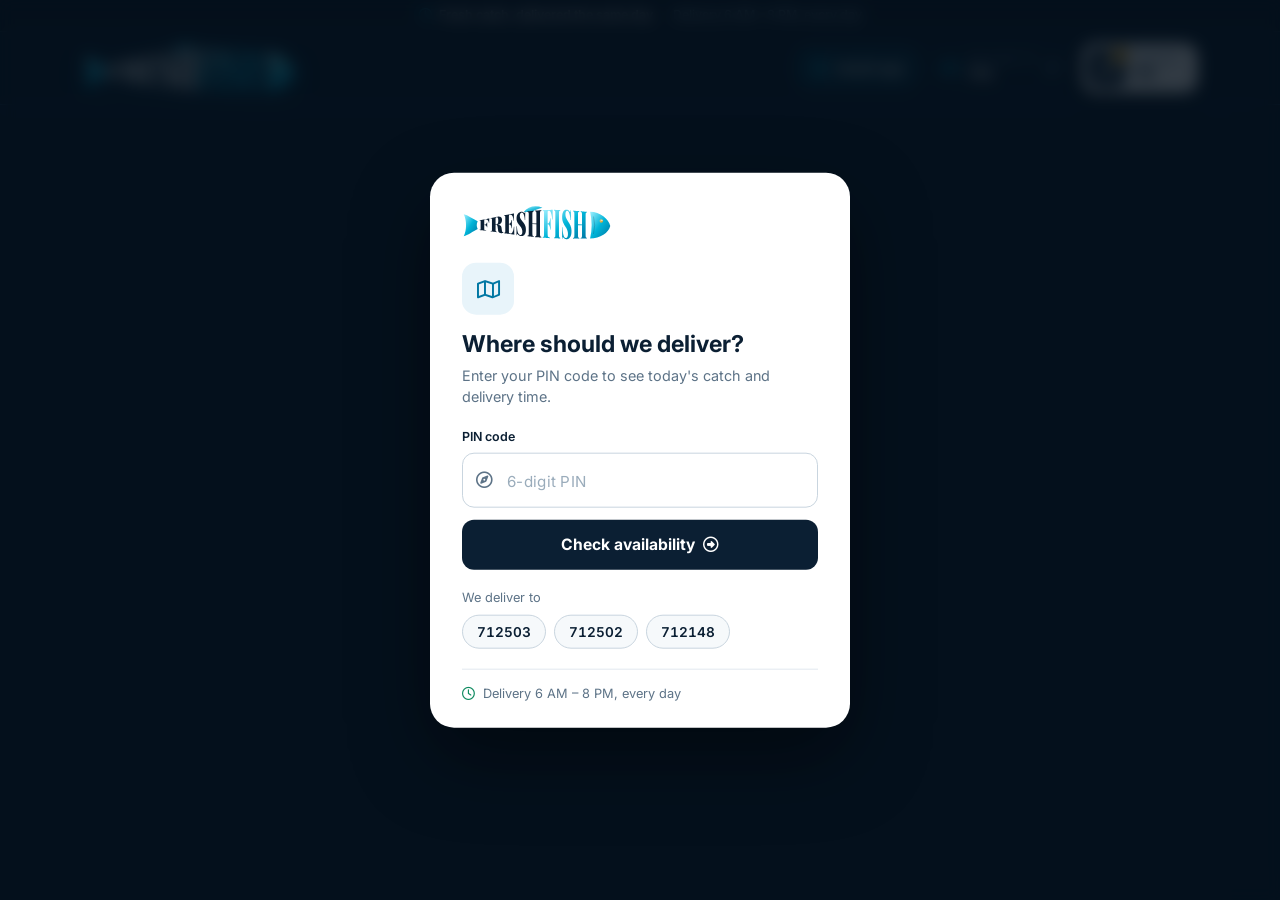
<file: index.html>
<!DOCTYPE html>
<html lang="en">
<head>
    <meta charset="UTF-8">
    <meta name="viewport" content="width=device-width, initial-scale=1.0">
    <title>Fresh Fish Market - Premium Quality Fish Delivery</title>
    <meta name="description" content="Fresh fish delivered to your door. Same-day delivery 6 AM to 8 PM; orders after 8 PM arrive the next day.">
    <meta name="theme-color" content="#07192b">
    <link rel="manifest" href="manifest.json">
    <link rel="icon" type="image/svg+xml" href="images/logo-mark.svg">
    <link rel="icon" type="image/png" sizes="48x48" href="icons/favicon-48.png">
    <link rel="apple-touch-icon" href="icons/apple-touch-icon.png">
    <meta name="mobile-web-app-capable" content="yes">
    <meta name="apple-mobile-web-app-capable" content="yes">
    <meta name="apple-mobile-web-app-status-bar-style" content="black-translucent">
    <meta name="apple-mobile-web-app-title" content="FreshFish">
    <link href="https://cdn.jsdelivr.net/npm/bootstrap@5.3.0/dist/css/bootstrap.min.css" rel="stylesheet">
    <link rel="stylesheet" href="https://cdnjs.cloudflare.com/ajax/libs/font-awesome/6.4.0/css/all.min.css">
    <link href="https://fonts.googleapis.com/css2?family=Playfair+Display:ital,wght@0,700;0,900;1,700&family=Inter:wght@300;400;500;600;700&display=swap" rel="stylesheet">
    <link rel="stylesheet" href="css/style.css?v=11">
</head>
<body>

<!-- PIN Modal -->
<div class="pin-modal" id="pinModal">
    <div class="pin-modal-content" role="dialog" aria-labelledby="pinTitle">
        <div class="pm-logo"><img src="images/logo-fish-light.svg" alt="FreshFish Market" width="150" height="36"></div>
        <div class="pin-icon-circle"><i class="far fa-map"></i></div>
        <h3 id="pinTitle">Where should we deliver?</h3>
        <p>Enter your PIN code to see today's catch and delivery time.</p>
        <label class="pm-label" for="pinCodeInput">PIN code</label>
        <div class="pm-field">
            <i class="far fa-compass"></i>
            <input type="text" class="form-control pin-input" id="pinCodeInput"
                   placeholder="6-digit PIN" maxlength="6" inputmode="numeric" autocomplete="postal-code" pattern="\d{6}">
        </div>
        <button class="btn btn-pin w-100" onclick="verifyPinCode()">
            Check availability<i class="far fa-circle-right ms-2"></i>
        </button>
        <div class="pm-areas">
            <span>We deliver to</span>
            <div class="pm-chips">
                <button type="button" onclick="pickPin('712503')">712503</button>
                <button type="button" onclick="pickPin('712502')">712502</button>
                <button type="button" onclick="pickPin('712148')">712148</button>
            </div>
        </div>
        <div class="pm-foot"><i class="far fa-clock"></i>Delivery 6 AM – 8 PM, every day</div>
    </div>
</div>

<!-- ANNOUNCEMENT BAR -->
<div class="delivery-banner" id="deliveryBanner">
    <i class="far fa-clock"></i>
    <span><strong data-delivery="announce">Order now</strong><span class="ab-sep">·</span><span class="ab-extra">Delivery 6 AM – 8 PM, every day</span></span>
</div>

<!-- Navbar -->
<nav class="navbar ffm-navbar" id="navbar">
    <div class="container hd">
        <a class="ffm-brand" href="#" onclick="showMainPage(); return false;" aria-label="Fresh Fish Market home">
            <img src="images/logo-fish-dark.svg" alt="FreshFish Market" class="logo-fish" width="216" height="52">
        </a>
        <div class="hd-actions">
            <span class="hd-install">
                <a href="#" id="installAppBtn" class="hd-app" onclick="installApp(); return false;" aria-label="Install the FreshFish app">
                    <i class="far fa-circle-down"></i><span class="hd-app-long">Install app</span><span class="hd-app-short">App</span>
                </a>
            </span>
            <a href="#" class="hd-pin" onclick="changePinCode(); return false;" title="Change delivery PIN">
                <i class="far fa-map"></i>
                <span class="hd-pin-text"><small>Deliver to</small><span id="currentPin">PIN</span></span>
                <i class="far fa-pen-to-square hd-pin-edit"></i>
            </a>
            <a href="#" class="hd-basket" onclick="openCart(); return false;" aria-label="Open basket">
                <span class="hd-basket-icon"><i class="ffi ffi-basket"></i><span class="cart-badge" id="cartCount">0</span></span>
                <span class="hd-basket-text"><small>Basket</small><strong id="basketTotal">₹0</strong></span>
            </a>
        </div>
    </div>
</nav>

<!-- CART DRAWER -->
<div class="cart-overlay" id="cartOverlay" onclick="closeCart()"></div>
<div class="cart-drawer" id="cartDrawer" aria-label="Your basket">
    <div class="cart-drawer-header">
        <h5><i class="ffi ffi-basket"></i> Your basket <span class="cart-count-badge" id="cartCountBadge">0</span></h5>
        <button class="cart-close-btn" onclick="closeCart()" aria-label="Close basket"><i class="far fa-circle-xmark"></i></button>
    </div>
    <div class="cart-drawer-body">
        <div class="cart-empty" id="cartEmpty">
            <i class="ffi ffi-basket cart-empty-icon"></i>
            <p>Your basket is empty</p>
            <small>Pick a fish and tap Add</small>
        </div>
        <div id="cartItemsList"></div>
    </div>
    <div class="cart-drawer-footer" id="cartFooter" style="display:none;">
        <div class="cart-slot"><i class="far fa-calendar-check"></i><span>Delivery <span data-delivery="slot-lower">today</span></span></div>
        <div class="cart-subtotal">
            <span>Subtotal</span>
            <strong id="cartSubtotal">₹0</strong>
        </div>
        <button class="btn-cart-checkout w-100" onclick="cartCheckout()">
            Proceed to checkout<i class="far fa-circle-right ms-2"></i>
        </button>
    </div>
</div>

<!-- ══ MAIN PAGE ══════════════════════════════════════════════ -->
<div id="mainPage" style="display:none;">

    <!-- Hero -->
    <section class="ffm-hero">
        <div class="container hero-grid">
            <div class="hero-copy">
                <div class="hero-eyebrow"><i class="far fa-gem me-2"></i>Fresh fish, home delivered</div>
                <h1 class="hero-title">Today's catch,<br><em>at your door.</em></h1>
                <p class="hero-sub">Premium quality fish from trusted suppliers, kept cold all the way to your kitchen. Order before 8 PM and it arrives the same day.</p>
                <div class="hero-ctas">
                    <a href="#shop" class="hero-cta">Shop today's catch <i class="far fa-circle-down ms-2"></i></a>
                    <span class="hero-slot"><i class="far fa-clock"></i><span>Same-day delivery, 6 AM – 8 PM</span></span>
                </div>
                <ul class="hero-points">
                    <li><i class="far fa-clock"></i><span><strong>6 AM – 8 PM</strong>Same-day delivery</span></li>
                    <li><i class="far fa-moon"></i><span><strong>After 8 PM</strong>Arrives next day</span></li>
                    <li><i class="far fa-snowflake"></i><span><strong>Ice-packed</strong>Cold from catch to door</span></li>
                    <li><i class="far fa-credit-card"></i><span><strong>Secure pay</strong>UPI and cards via Razorpay</span></li>
                </ul>
            </div>
            <div class="hero-visual" aria-hidden="true">
                <div class="hv-main"><img src="images/hilsa.webp" alt="" id="hvImg"></div>
                <div class="hv-small"><img src="images/Prawns.webp" alt=""></div>
                <div class="hv-card" id="hvSpecial">
                    <i class="far fa-star"></i>
                    <span><small>Today's special</small><strong id="hvName">Hilsa Fish</strong><em id="hvPrice">₹1,140/kg</em></span>
                </div>
            </div>
        </div>
    </section>

    <!-- Products -->
    <section class="ffm-products">
        <div class="container">
            <div class="shop-head" id="shop">
                <div>
                    <span class="section-eyebrow"><i class="ffi ffi-fish me-2"></i>Today's catch</span>
                    <h2 class="section-title">Premium Fish Collection</h2>
                    <p class="section-sub">Limited stock each day. Prices are per kg; choose your weight on the card.</p>
                </div>
                <div class="shop-slot">
                    <span class="shop-slot-icon"><i class="far fa-calendar-check"></i></span>
                    <span><small>Next delivery</small><strong data-delivery="slot">Today</strong></span>
                </div>
            </div>
            <div class="row g-4" id="productsContainer"></div>
        </div>
    </section>

    <!-- Trust Strip -->
    <section class="ffm-trust">
        <div class="container">
            <div class="trust-grid">
                <div class="trust-item">
                    <div class="trust-icon"><i class="far fa-clock"></i></div>
                    <div class="trust-text"><strong>Same-day delivery</strong><small>6 AM – 8 PM, every day</small></div>
                </div>
                <div class="trust-item">
                    <div class="trust-icon"><i class="far fa-snowflake"></i></div>
                    <div class="trust-text"><strong>Cold chain</strong><small>Maintained from catch to delivery</small></div>
                </div>
                <div class="trust-item">
                    <div class="trust-icon"><i class="far fa-gem"></i></div>
                    <div class="trust-text"><strong>Quality check</strong><small>Every batch inspected daily</small></div>
                </div>
                <div class="trust-item">
                    <div class="trust-icon"><i class="far fa-credit-card"></i></div>
                    <div class="trust-text"><strong>Secure payment</strong><small>Razorpay encrypted checkout</small></div>
                </div>
            </div>
        </div>
    </section>

    <!-- Footer -->
    <footer class="ffm-footer">
        <div class="container">
            <div class="ft-cta">
                <div>
                    <h3>Questions about today's catch?</h3>
                    <p>Message us on WhatsApp for availability, bulk orders or delivery updates.</p>
                </div>
                <a href="https://wa.me/917890152617" data-wa="enquiry" target="_blank" rel="noopener" class="ft-cta-btn">
                    <i class="fab fa-whatsapp"></i>Chat on WhatsApp
                </a>
            </div>

            <div class="footer-grid">
                <div class="footer-brand-col">
                    <div class="footer-brand">
                        <img src="images/logo-full-dark.svg" alt="FreshFish Market" class="logo-full" width="240" height="87">
                    </div>
                    <p class="footer-tagline">Premium quality fish delivered fresh to your doorstep, same day from 6 AM to 8 PM.</p>
                    <div class="footer-social">
                        <a href="https://wa.me/917890152617" data-wa="enquiry" target="_blank" rel="noopener" class="social-btn" aria-label="WhatsApp"><i class="fab fa-whatsapp"></i></a>
                        <a href="#" class="social-btn" aria-label="Facebook"><i class="fab fa-facebook-f"></i></a>
                        <a href="#" class="social-btn" aria-label="Instagram"><i class="fab fa-instagram"></i></a>
                    </div>
                </div>
                <div class="footer-col">
                    <h6 class="footer-heading">Delivery areas</h6>
                    <div class="ft-pins">
                        <span><i class="far fa-circle-check"></i>712503</span>
                        <span><i class="far fa-circle-check"></i>712502</span>
                        <span><i class="far fa-circle-check"></i>712148</span>
                    </div>
                    <p class="ft-note"><i class="far fa-star"></i>More areas coming soon</p>
                </div>
                <div class="footer-col">
                    <h6 class="footer-heading">Delivery timing</h6>
                    <ul class="footer-list">
                        <li><i class="far fa-sun"></i><span><strong>6 AM – 8 PM</strong>Same-day delivery</span></li>
                        <li><i class="far fa-moon"></i><span><strong>After 8 PM</strong>Delivered next day</span></li>
                        <li><i class="far fa-calendar-days"></i><span><strong>7 days a week</strong>Order any time</span></li>
                    </ul>
                </div>
                <div class="footer-col">
                    <h6 class="footer-heading">Contact us</h6>
                    <ul class="footer-list">
                        <li><i class="fab fa-whatsapp"></i><a href="https://wa.me/917890152617" data-wa="enquiry" target="_blank" rel="noopener">+91 78901 52617</a></li>
                        <li><i class="far fa-envelope"></i><a href="mailto:fresheverydayfish@gmail.com">fresheverydayfish@gmail.com</a></li>
                    </ul>
                    <div class="ft-pay">
                        <span>We accept</span>
                        <div><b>UPI</b><b>Cards</b><b>Netbanking</b></div>
                    </div>
                </div>
            </div>
            <div class="footer-bottom">
                <span><i class="far fa-copyright me-1"></i><span id="ftYear">2026</span> FreshFish Market. All rights reserved.</span>
                <span><i class="far fa-credit-card me-1"></i>Payments secured by Razorpay</span>
            </div>
        </div>
    </footer>
</div>

<!-- ══ PAYMENT PAGE ═══════════════════════════════════════════ -->
<div id="paymentPage" class="co-page" style="display:none;">
    <div class="container co-wrap">

        <!-- Top bar: back + progress -->
        <div class="co-topbar">
            <button type="button" class="co-back" onclick="showMainPage()">
                <i class="far fa-circle-left"></i> Continue shopping
            </button>
            <ol class="co-steps" aria-label="Checkout progress">
                <li class="is-done"><span class="co-step-dot"><i class="far fa-circle-check"></i></span>Cart</li>
                <li class="is-active" aria-current="step"><span class="co-step-dot">2</span>Details</li>
                <li><span class="co-step-dot">3</span>Payment</li>
            </ol>
        </div>

        <h1 class="co-title">Checkout</h1>

        <div class="row g-4 align-items-start">

            <!-- LEFT: details -->
            <div class="col-lg-7">
                <form id="paymentForm" novalidate>

                    <section class="co-card">
                        <header class="co-card-head">
                            <span class="co-num">1</span>
                            <div>
                                <h2>Contact details</h2>
                                <p>Your bill is sent to this WhatsApp number</p>
                            </div>
                        </header>
                        <div class="row g-3">
                            <div class="col-md-6">
                                <label class="co-label" for="customerName">Full name</label>
                                <div class="co-ifield"><i class="far fa-user"></i><input type="text" class="form-control co-input" id="customerName"
                                       placeholder="e.g. Rahul Das" autocomplete="name" required></div>
                            </div>
                            <div class="col-md-6">
                                <label class="co-label" for="customerPhone">WhatsApp number</label>
                                <div class="input-group">
                                    <span class="input-group-text co-prefix"><i class="fab fa-whatsapp me-1"></i>+91</span>
                                    <input type="tel" class="form-control co-input" id="customerPhone"
                                           placeholder="10-digit mobile number" maxlength="10"
                                           inputmode="numeric" autocomplete="tel-national" required>
                                </div>
                            </div>
                        </div>
                    </section>

                    <section class="co-card">
                        <header class="co-card-head">
                            <span class="co-num">2</span>
                            <div>
                                <h2>Delivery address</h2>
                                <p>Where should we bring your order?</p>
                            </div>
                        </header>
                        <div class="row g-3">
                            <div class="col-12">
                                <label class="co-label" for="customerAddress">House no., street and area</label>
                                <div class="co-ifield co-ifield-top"><i class="far fa-building"></i><textarea class="form-control co-input" id="customerAddress" rows="2"
                                          placeholder="e.g. 12/3, Station Road, Ward 5" autocomplete="street-address" required></textarea></div>
                            </div>
                            <div class="col-md-7">
                                <label class="co-label" for="customerLandmark">Landmark</label>
                                <div class="co-ifield"><i class="far fa-flag"></i><input type="text" class="form-control co-input" id="customerLandmark"
                                       placeholder="Near school, temple, bank..." required></div>
                            </div>
                            <div class="col-md-5">
                                <label class="co-label" for="deliveryPin">PIN code</label>
                                <div class="co-pin">
                                    <input type="text" class="form-control co-input" id="deliveryPin" readonly>
                                    <button type="button" class="co-pin-change" onclick="changePinCode()">Change</button>
                                </div>
                                <small class="co-ok"><i class="far fa-circle-check"></i> We deliver here</small>
                            </div>
                        </div>
                    </section>

                </form>

                <section class="co-card co-slot">
                    <div class="co-slot-icon"><i class="far fa-calendar-check"></i></div>
                    <div>
                        <h3>Delivery <span data-delivery="slot-lower">today</span></h3>
                        <p>We deliver 6 AM – 8 PM. Orders after 8 PM go out the next day.</p>
                    </div>
                </section>
            </div>

            <!-- RIGHT: summary -->
            <div class="col-lg-5">
                <aside class="co-card co-summary">
                    <header class="co-summary-head">
                        <h2>Order summary</h2>
                        <span class="co-count" id="coItemCount">1 item</span>
                    </header>

                    <div class="co-items" id="orderSummary"></div>

                    <dl class="co-bill">
                        <div><dt>Item total</dt><dd id="subtotalAmount">₹0.00</dd></div>
                        <div><dt>Delivery</dt><dd class="co-free">Free</dd></div>
                        <div class="co-bill-total"><dt>To pay</dt><dd id="finalAmount">₹0.00</dd></div>
                    </dl>

                    <button type="button" class="co-pay" onclick="processPayment()">
                        <i class="far fa-credit-card"></i> Pay <span id="payButtonAmount">₹0.00</span>
                    </button>

                    <div class="co-methods">
                        <span>Pay with</span>
                        <span class="co-chip">UPI</span>
                        <span class="co-chip">Cards</span>
                        <span class="co-chip">Netbanking</span>
                    </div>

                    <ul class="co-assure">
                        <li><i class="far fa-circle-check"></i>Payments secured by Razorpay</li>
                        <li><i class="fab fa-whatsapp"></i>Bill on WhatsApp right after payment</li>
                        <li><i class="far fa-comments"></i>Our team calls to confirm your order</li>
                    </ul>
                </aside>
            </div>
        </div>
    </div>

    <!-- Mobile sticky pay bar -->
    <div class="co-mobile-bar">
        <div class="co-mobile-total">
            <small>To pay</small>
            <strong id="mobilePayAmount">₹0.00</strong>
        </div>
        <button type="button" class="co-pay" onclick="processPayment()">
            <i class="far fa-credit-card"></i> Pay now
        </button>
    </div>
</div>

<!-- Overlay -->
<div class="overlay" id="overlay"></div>

<!-- Success Modal -->
<div class="ffm-modal" id="successModal" role="dialog" aria-labelledby="successTitle">
    <div class="ffm-modal-icon success-icon"><i class="far fa-circle-check"></i></div>
    <h3 id="successTitle">Order confirmed</h3>
    <p class="lead mb-3">Thank you! Your payment was successful.</p>
    <div class="modal-order-id">Order ID <strong id="orderId"></strong></div>
    <div class="modal-info-box mt-3">
        <div class="modal-info-item">
            <i class="fab fa-whatsapp"></i>
            <span>Bill sent to <strong id="confirmedPhone"></strong></span>
        </div>
        <div class="modal-info-item">
            <i class="far fa-calendar-check"></i>
            <span>Delivery <strong id="confirmedSlot">today</strong></span>
        </div>
        <div class="modal-info-item">
            <i class="far fa-comments"></i>
            <span>Our team will call to confirm shortly</span>
        </div>
    </div>
    <button class="btn btn-buy mt-4 w-100" onclick="closeModal()">Continue shopping</button>
</div>

<!-- Not Available Modal -->
<div class="ffm-modal" id="notAvailableModal" style="display:none;" role="dialog" aria-labelledby="naTitle">
    <div class="ffm-modal-icon na-icon"><i class="far fa-map"></i></div>
    <h3 id="naTitle">We're not there yet</h3>
    <p class="lead">Sorry, we don't deliver to this PIN code yet. We're expanding soon.</p>
    <div class="modal-pin-list">
        <span>Currently serving</span>
        <div class="pm-chips">
            <button type="button" onclick="retryPinCode(); pickPin('712503')">712503</button>
            <button type="button" onclick="retryPinCode(); pickPin('712502')">712502</button>
            <button type="button" onclick="retryPinCode(); pickPin('712148')">712148</button>
        </div>
    </div>
    <button class="btn btn-buy mt-3 w-100" onclick="retryPinCode()">
        <i class="far fa-pen-to-square me-2"></i>Try another PIN
    </button>
</div>

<!-- Install help -->
<div class="ffm-modal" id="installModal" style="display:none;" role="dialog" aria-labelledby="installTitle">
    <img src="images/logo-mark.svg" alt="" class="im-icon" width="64" height="64">
    <h3 id="installTitle">Install the FreshFish app</h3>
    <p class="lead">Order in two taps, right from your home screen. It's free and takes no space.</p>
    <div class="im-device"><i class="far fa-hand-pointer"></i><span id="installDevice">Your device</span></div>
    <ol class="im-steps" id="installSteps"></ol>
    <button class="btn btn-buy w-100" onclick="closeInstallHelp()">Got it</button>
</div>

<!-- Processing Indicator -->
<div id="processingIndicator" class="processing-indicator" style="display:none;">
    <div class="spinner-border text-success mb-3" role="status"></div>
    <p class="mb-1">Processing your payment…</p>
    <small class="text-muted">Please don't close this window</small>
</div>

<script src="https://cdn.jsdelivr.net/npm/bootstrap@5.3.0/dist/js/bootstrap.bundle.min.js"></script>
<script src="https://checkout.razorpay.com/v1/checkout.js"></script>
<script src="js/custom.js?v=11"></script>
<script src="js/pwa.js?v=11"></script>
</body>
</html>
</file>
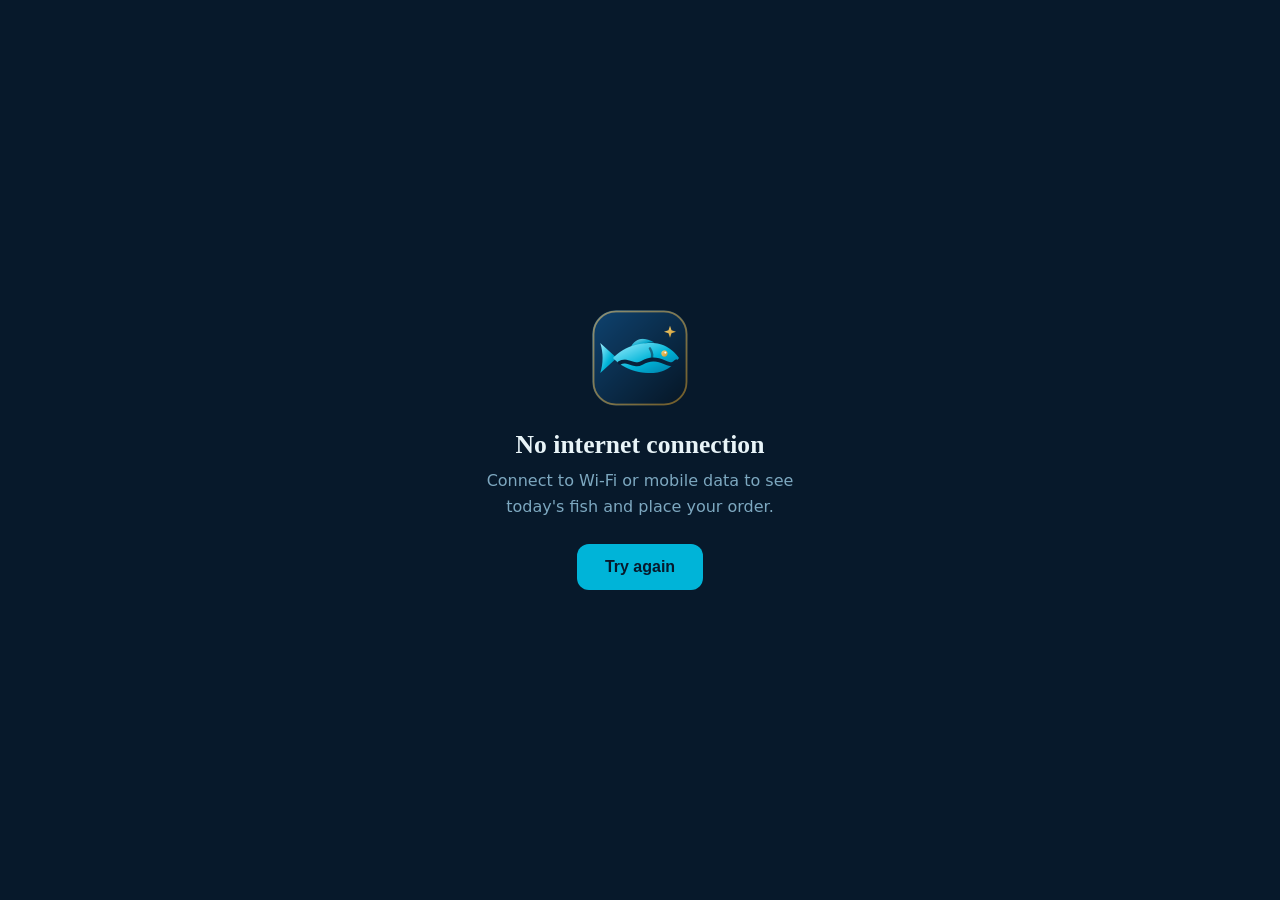
<file: offline.html>
<!DOCTYPE html>
<html lang="en">
<head>
<meta charset="UTF-8">
<meta name="viewport" content="width=device-width, initial-scale=1.0, viewport-fit=cover">
<meta name="theme-color" content="#07192b">
<title>You're offline · Fresh Fish Market</title>
<style>
  html, body { height: 100%; margin: 0; }
  body {
    background: #07192b; color: #e8f4f8;
    font-family: Inter, system-ui, -apple-system, "Segoe UI", Roboto, sans-serif;
    display: flex; align-items: center; justify-content: center;
    padding: 24px; box-sizing: border-box; text-align: center;
  }
  .box { max-width: 340px; }
  img { width: 96px; height: 96px; border-radius: 24px; }
  h1 { font-family: "Playfair Display", Georgia, serif; font-size: 1.6rem; margin: 20px 0 8px; }
  p { color: #7da8c0; line-height: 1.6; margin: 0 0 24px; }
  button {
    background: #00b4d8; color: #07192b; border: 0; border-radius: 12px;
    padding: 14px 28px; font-size: 1rem; font-weight: 600; cursor: pointer;
  }
</style>
</head>
<body>
  <div class="box">
    <img src="icons/icon-192.png" alt="">
    <h1>No internet connection</h1>
    <p>Connect to Wi-Fi or mobile data to see today's fish and place your order.</p>
    <button onclick="location.reload()">Try again</button>
  </div>
</body>
</html>
</file>
<file: css/style.css>
/* ══════════════════════════════════════════════════════════
   styles.css — Fresh Fish Market · Full Redesign 2025
   ══════════════════════════════════════════════════════════ */

@import url('https://fonts.googleapis.com/css2?family=Playfair+Display:ital,wght@0,700;0,900;1,700&family=Inter:wght@300;400;500;600;700&display=swap');

/* ── ROOT TOKENS ──────────────────────────────────────────── */
:root {
    --ocean-deep: #07192b;
    --ocean-mid: #0d2137;
    --ocean-card: #112840;
    --ocean-border: #1a3a55;
    --cyan: #00b4d8;
    --cyan-light: #90e0ef;
    --gold: #f0a500;
    --success: #06d6a0;
    --danger: #ef4444;
    --warn: #f59e0b;
    --text: #e8f4f8;
    --text-muted: #7da8c0;
    --white: #ffffff;
    --radius-sm: 10px;
    --radius-md: 16px;
    --radius-lg: 24px;
    --shadow-card: 0 8px 32px rgba(0, 0, 0, .35);
    --shadow-hover: 0 20px 48px rgba(0, 0, 0, .5);
    --transition: all .3s cubic-bezier(.4, 0, .2, 1);
}

/* ── BASE ─────────────────────────────────────────────────── */
*,
*::before,
*::after {
    box-sizing: border-box;
    margin: 0;
    padding: 0;
}

body {
    font-family: 'Inter', sans-serif;
    background: var(--ocean-deep);
    color: var(--text);
    min-height: 100vh;
    overflow-x: hidden;
}

a {
    text-decoration: none;
}

/* ── BANNER ───────────────────────────────────────────────── */
.delivery-banner {
    display: none;
    align-items: center;
    justify-content: center;
    gap: 14px;
    background: linear-gradient(90deg, #051525, #0a2540, #051525);
    border-bottom: 1px solid rgba(0, 180, 216, .2);
    color: var(--cyan-light);
    padding: 5px 20px;
    font-size: .75rem;
    font-weight: 500;
    position: fixed;
    top: 0;
    left: 0;
    right: 0;
    z-index: 10000;
    overflow: hidden;
    height: 28px;
}

.banner-icon {
    font-size: .9rem;
    flex-shrink: 0;
    opacity: .7;
}

.banner-ticker-wrap {
    overflow: hidden;
    flex: 1;
    max-width: 680px;
}

.banner-ticker {
    display: inline-block;
    white-space: nowrap;
    animation: bannerSlide 24s linear infinite;
}

@keyframes bannerSlide {
    0% {
        transform: translateX(60%);
    }

    100% {
        transform: translateX(-100%);
    }
}

/* ── NAVBAR ───────────────────────────────────────────────── */
.ffm-navbar {
    background: rgba(7, 25, 43, .95);
    backdrop-filter: blur(14px);
    -webkit-backdrop-filter: blur(14px);
    border-bottom: 1px solid var(--ocean-border);
    padding: 12px 0;
    position: sticky;
    top: 0;
    z-index: 9000;
    transition: var(--transition);
}

.ffm-navbar.with-banner {
    top: 28px;
}

.ffm-brand {
    display: flex;
    align-items: center;
    gap: 10px;
    color: var(--white) !important;
}

.brand-fish-icon {
    font-size: 1.5rem;
    color: var(--cyan);
}

.brand-text {
    font-family: 'Playfair Display', serif;
    font-size: 1.3rem;
    font-weight: 700;
    color: var(--white);
}

.brand-accent {
    color: var(--cyan);
}

.ffm-nav-link {
    color: var(--text-muted) !important;
    font-size: .875rem;
    font-weight: 500;
    padding: 8px 14px !important;
    border-radius: var(--radius-sm);
    transition: var(--transition);
}

.ffm-nav-link:hover {
    color: var(--cyan) !important;
    background: rgba(0, 180, 216, .08);
}

.cart-nav-link {
    position: relative;
}

.pin-nav-link {
    background: rgba(0, 180, 216, .1);
    color: var(--cyan) !important;
    border: 1px solid rgba(0, 180, 216, .2);
}

.pin-nav-link:hover {
    background: rgba(0, 180, 216, .18) !important;
}

.cart-badge {
    position: absolute;
    top: 0;
    right: 0;
    background: var(--gold);
    color: #000;
    border-radius: 50%;
    width: 18px;
    height: 18px;
    font-size: .6rem;
    font-weight: 800;
    display: flex;
    align-items: center;
    justify-content: center;
    transform: translate(4px, -4px);
}

/* ── PIN MODAL ────────────────────────────────────────────── */
.pin-modal {
    display: block;
    position: fixed;
    inset: 0;
    background: rgba(0, 0, 0, .88);
    backdrop-filter: blur(8px);
    z-index: 100000;
}

.pin-modal-content {
    position: absolute;
    top: 50%;
    left: 50%;
    transform: translate(-50%, -50%);
    background: var(--ocean-card);
    border: 1px solid var(--ocean-border);
    padding: 44px 40px;
    border-radius: var(--radius-lg);
    box-shadow: var(--shadow-hover);
    text-align: center;
    width: min(420px, 92vw);
}

.pin-modal-content h3 {
    color: var(--white);
    margin-bottom: 8px;
    font-size: 1.4rem;
}

.pin-modal-content p {
    color: var(--text-muted);
    font-size: .9rem;
}

.pin-icon-wrap {
    margin-bottom: 22px;
}

.pin-icon-circle {
    display: inline-flex;
    align-items: center;
    justify-content: center;
    width: 68px;
    height: 68px;
    border-radius: 50%;
    background: linear-gradient(135deg, var(--cyan), #0077b6);
    color: #fff;
    font-size: 1.6rem;
    box-shadow: 0 0 0 10px rgba(0, 180, 216, .12);
}

.pin-input {
    background: var(--ocean-mid) !important;
    border: 1.5px solid var(--ocean-border) !important;
    color: var(--white) !important;
    font-size: 1.5rem;
    font-weight: 700;
    letter-spacing: 8px;
    text-align: center;
    border-radius: var(--radius-sm) !important;
    padding: 14px !important;
}

.pin-input:focus {
    border-color: var(--cyan) !important;
    box-shadow: 0 0 0 3px rgba(0, 180, 216, .2) !important;
}

.pin-input::placeholder {
    color: var(--text-muted);
    letter-spacing: 2px;
    font-size: .95rem;
    font-weight: 400;
}

.btn-pin {
    background: linear-gradient(135deg, var(--cyan), #0077b6);
    border: none;
    color: #fff;
    font-weight: 700;
    padding: 13px;
    border-radius: var(--radius-sm);
    font-size: 1rem;
    transition: var(--transition);
    cursor: pointer;
}

.btn-pin:hover {
    opacity: .88;
    transform: translateY(-1px);
    color: #fff;
}

.service-areas {
    background: rgba(0, 180, 216, .06);
    border: 1px solid rgba(0, 180, 216, .15);
    border-radius: var(--radius-sm);
    padding: 12px 16px;
    color: var(--text-muted);
    font-size: .82rem;
}

.service-areas strong {
    color: var(--cyan);
}

/* ── HERO ─────────────────────────────────────────────────── */
.ffm-hero {
    background: linear-gradient(160deg, #07192b 0%, #0a2540 50%, #0d3660 100%);
    position: relative;
    padding: 50px 0 0;
    overflow: hidden;
}

.hero-bg-bubbles {
    position: absolute;
    inset: 0;
    pointer-events: none;
}

.hero-bg-bubbles span {
    position: absolute;
    border-radius: 50%;
    background: radial-gradient(circle, rgba(0, 180, 216, .1) 0%, transparent 70%);
    animation: floatBubble 8s ease-in-out infinite;
}

.hero-bg-bubbles span:nth-child(1) {
    width: 320px;
    height: 320px;
    top: -80px;
    left: -60px;
    animation-delay: 0s;
}

.hero-bg-bubbles span:nth-child(2) {
    width: 200px;
    height: 200px;
    top: 40px;
    right: 10%;
    animation-delay: 1.5s;
}

.hero-bg-bubbles span:nth-child(3) {
    width: 150px;
    height: 150px;
    bottom: 60px;
    left: 20%;
    animation-delay: 3s;
}

.hero-bg-bubbles span:nth-child(4) {
    width: 260px;
    height: 260px;
    bottom: -40px;
    right: -40px;
    animation-delay: 2s;
}

.hero-bg-bubbles span:nth-child(5) {
    width: 100px;
    height: 100px;
    top: 30%;
    left: 50%;
    animation-delay: 4s;
}

.hero-content {
    position: relative;
    z-index: 1;
    padding-bottom: 40px;
}

.hero-eyebrow {
    display: inline-block;
    background: rgba(0, 180, 216, .1);
    border: 1px solid rgba(0, 180, 216, .28);
    color: var(--cyan-light);
    font-size: .8rem;
    font-weight: 600;
    letter-spacing: .08em;
    text-transform: uppercase;
    padding: 7px 20px;
    border-radius: 99px;
    margin-bottom: 24px;
}

.hero-title {
    font-family: 'Playfair Display', serif;
    font-size: clamp(2rem, 4vw, 3.2rem);
    font-weight: 900;
    color: var(--white);
    line-height: 1.1;
    margin-bottom: 16px;
}

.hero-title em {
    font-style: italic;
    color: var(--cyan);
    display: block;
}

.hero-sub {
    color: var(--text-muted);
    font-size: .9rem;
    line-height: 1.6;
    max-width: 480px;
    margin: 0 auto 24px;
}

.hero-badges {
    display: flex;
    flex-wrap: wrap;
    justify-content: center;
    gap: 10px;
}

.hero-badge {
    background: rgba(255, 255, 255, .06);
    border: 1px solid rgba(255, 255, 255, .12);
    color: var(--text);
    font-size: .82rem;
    font-weight: 500;
    padding: 8px 16px;
    border-radius: 99px;
}

.hero-badge i {
    color: var(--cyan);
    margin-right: 6px;
}

.hero-wave {
    margin-top: 20px;
    line-height: 0;
}

.hero-wave svg {
    display: block;
    width: 100%;
    height: 60px;
}

/* ── PRODUCTS SECTION ─────────────────────────────────────── */
.ffm-products {
    background: #f0f4f8;
    padding: 40px 0 60px;
}

.section-eyebrow {
    display: inline-block;
    color: #0077b6;
    font-size: .78rem;
    font-weight: 700;
    letter-spacing: .1em;
    text-transform: uppercase;
    margin-bottom: 10px;
}

.section-title {
    font-family: 'Playfair Display', serif;
    font-size: clamp(1.8rem, 3.5vw, 2.6rem);
    font-weight: 900;
    color: #07192b;
    margin-bottom: 12px;
}

.section-sub {
    color: #5a7a90;
    font-size: .95rem;
}

/* ── PRODUCT CARDS ────────────────────────────────────────── */
.product-card {
    background: #fff;
    border-radius: var(--radius-md);
    overflow: hidden;
    box-shadow: 0 4px 20px rgba(7, 25, 43, .1);
    transition: var(--transition);
    position: relative;
    border: 1.5px solid #e2eaf2;
    height: 100%;
    display: flex;
    flex-direction: column;
}

.product-card:hover {
    transform: translateY(-8px);
    box-shadow: 0 20px 48px rgba(7, 25, 43, .18);
    border-color: var(--cyan);
}

.product-card:hover .product-emoji {
    transform: translateY(-6px) scale(1.1);
}

.product-image-wrap {
    height: 180px;
    background: linear-gradient(135deg, #e0f4ff 0%, #b8e4f9 100%);
    display: flex;
    align-items: center;
    justify-content: center;
    position: relative;
    overflow: hidden;
}

.product-image-wrap::after {
    content: '';
    position: absolute;
    inset: 0;
    background: radial-gradient(circle at 50% 100%, rgba(0, 180, 216, .12) 0%, transparent 70%);
}

.product-emoji {
    font-size: 4.5rem;
    transition: var(--transition);
    filter: drop-shadow(0 8px 12px rgba(0, 100, 180, .2));
    position: relative;
    z-index: 1;
}

.product-body {
    padding: 20px;
    flex: 1;
    display: flex;
    flex-direction: column;
}

.product-name {
    font-size: 1rem;
    font-weight: 700;
    color: #07192b;
    margin-bottom: 4px;
}

.product-desc {
    font-size: .8rem;
    color: #5a7a90;
    margin-bottom: 14px;
    flex: 1;
}

.price-tag {
    display: inline-flex;
    align-items: center;
    gap: 6px;
    background: linear-gradient(135deg, #07192b, #0d3660);
    color: #fff;
    font-weight: 700;
    font-size: .88rem;
    padding: 6px 14px;
    border-radius: 99px;
    margin-bottom: 14px;
}

.price-tag i {
    color: var(--gold);
}

/* Card action buttons */
.product-actions {
    display: flex;
    gap: 8px;
    margin-top: auto;
}

.btn-view-detail {
    flex: 1;
    background: transparent;
    border: 1.5px solid #0077b6;
    color: #0077b6;
    font-weight: 600;
    font-size: .82rem;
    padding: 9px 10px;
    border-radius: var(--radius-sm);
    cursor: pointer;
    transition: var(--transition);
    display: flex;
    align-items: center;
    justify-content: center;
    gap: 6px;
}

.btn-view-detail:hover {
    background: #0077b6;
    color: #fff;
}

.btn-add-cart {
    flex: 1.2;
    background: linear-gradient(135deg, #07192b, #0d3660);
    border: none;
    color: #fff;
    font-weight: 600;
    font-size: .82rem;
    padding: 9px 10px;
    border-radius: var(--radius-sm);
    cursor: pointer;
    transition: var(--transition);
    display: flex;
    align-items: center;
    justify-content: center;
    gap: 6px;
}

.btn-add-cart:hover {
    background: linear-gradient(135deg, var(--cyan), #0077b6);
    transform: scale(1.02);
}

/* Stock Badges */
.badge-fresh {
    position: absolute;
    top: 12px;
    right: 12px;
    background: var(--success);
    color: #fff;
    font-size: .7rem;
    font-weight: 700;
    padding: 4px 10px;
    border-radius: 99px;
    z-index: 2;
    box-shadow: 0 2px 8px rgba(6, 214, 160, .35);
}

.badge-out-of-stock {
    position: absolute;
    top: 12px;
    right: 12px;
    background: var(--danger);
    color: #fff;
    font-size: .7rem;
    font-weight: 700;
    padding: 4px 10px;
    border-radius: 99px;
    z-index: 2;
}

.badge-low-stock {
    position: absolute;
    top: 12px;
    right: 12px;
    background: var(--warn);
    color: #fff;
    font-size: .7rem;
    font-weight: 700;
    padding: 4px 10px;
    border-radius: 99px;
    z-index: 2;
    animation: lowStockPulse 1.5s ease-in-out infinite;
}

.card-out-of-stock {
    opacity: .6;
    filter: grayscale(50%);
    pointer-events: none;
    border-color: rgba(239, 68, 68, .3) !important;
}

.btn-out-of-stock {
    width: 100%;
    background: #e5e7eb;
    border: none;
    color: #9ca3af;
    font-weight: 600;
    font-size: .82rem;
    padding: 10px;
    border-radius: var(--radius-sm);
    cursor: not-allowed;
    display: flex;
    align-items: center;
    justify-content: center;
    gap: 6px;
}

/* ── TRUST STRIP ──────────────────────────────────────────── */
.ffm-trust {
    background: var(--ocean-deep);
    padding: 56px 0;
}

.trust-grid {
    display: grid;
    grid-template-columns: repeat(4, 1fr);
    gap: 20px;
}

.trust-item {
    display: flex;
    align-items: center;
    gap: 16px;
    padding: 20px;
    background: var(--ocean-card);
    border: 1px solid var(--ocean-border);
    border-radius: var(--radius-md);
    transition: var(--transition);
}

.trust-item:hover {
    border-color: var(--cyan);
    transform: translateY(-2px);
}

.trust-icon {
    font-size: 1.8rem;
    color: var(--cyan);
    flex-shrink: 0;
    width: 44px;
    text-align: center;
}

.trust-text {
    color: var(--text);
    font-size: .88rem;
    line-height: 1.5;
}

.trust-text strong {
    display: block;
    color: var(--white);
    margin-bottom: 2px;
}

.trust-text small {
    color: var(--text-muted);
    font-size: .78rem;
}

/* ── FOOTER ───────────────────────────────────────────────── */
.ffm-footer {
    background: #040f1a;
    border-top: 1px solid var(--ocean-border);
    padding: 56px 0 0;
}

.footer-grid {
    display: grid;
    grid-template-columns: 2fr 1fr 1fr 1fr;
    gap: 40px;
    margin-bottom: 40px;
}

.footer-brand {
    display: flex;
    align-items: center;
    gap: 10px;
    margin-bottom: 14px;
}

.footer-fish-icon {
    font-size: 1.6rem;
    color: var(--cyan);
}

.footer-brand span {
    font-family: 'Playfair Display', serif;
    font-size: 1.2rem;
    font-weight: 700;
    color: var(--white);
}

.footer-tagline {
    color: var(--text-muted);
    font-size: .875rem;
    line-height: 1.7;
    margin-bottom: 20px;
}

.footer-social {
    display: flex;
    gap: 10px;
}

.social-btn {
    display: flex;
    align-items: center;
    justify-content: center;
    width: 38px;
    height: 38px;
    border-radius: 50%;
    background: var(--ocean-card);
    border: 1px solid var(--ocean-border);
    color: var(--text-muted);
    font-size: .9rem;
    transition: var(--transition);
}

.social-btn:hover {
    background: var(--cyan);
    border-color: var(--cyan);
    color: #fff;
    transform: translateY(-2px);
}

.footer-heading {
    color: var(--white);
    font-size: .875rem;
    font-weight: 700;
    margin-bottom: 16px;
    letter-spacing: .03em;
    text-transform: uppercase;
}

.footer-list {
    list-style: none;
    padding: 0;
}

.footer-list li {
    color: var(--text-muted);
    font-size: .845rem;
    padding: 5px 0;
    transition: var(--transition);
}

.footer-list li:hover {
    color: var(--cyan-light);
}

.footer-list li i {
    width: 18px;
}

.footer-bottom {
    border-top: 1px solid var(--ocean-border);
    padding: 20px 0;
    display: flex;
    justify-content: space-between;
    align-items: center;
    flex-wrap: wrap;
    gap: 10px;
    color: var(--text-muted);
    font-size: .8rem;
}

/* ── DETAIL PAGE ──────────────────────────────────────────── */
.btn-back {
    background: rgba(255, 255, 255, .05);
    border: 1px solid var(--ocean-border);
    color: var(--text);
    border-radius: var(--radius-sm);
    padding: 9px 18px;
    font-size: .875rem;
    transition: var(--transition);
    cursor: pointer;
}

.btn-back:hover {
    background: rgba(0, 180, 216, .1);
    border-color: var(--cyan);
    color: var(--cyan);
}

.detail-card {
    background: var(--ocean-card);
    border: 1px solid var(--ocean-border);
    border-radius: var(--radius-lg);
    overflow: hidden;
    box-shadow: var(--shadow-card);
}

.detail-image-wrap {
    min-height: 340px;
    background: linear-gradient(135deg, #0a2540 0%, #0d3660 100%);
    display: flex;
    align-items: center;
    justify-content: center;
    font-size: 8rem;
}

.detail-info {
    padding: 36px 32px;
}

.detail-badges {
    display: flex;
    gap: 8px;
    flex-wrap: wrap;
}

.detail-badge-fresh {
    background: rgba(6, 214, 160, .12);
    border: 1px solid rgba(6, 214, 160, .3);
    color: var(--success);
    font-size: .75rem;
    font-weight: 700;
    padding: 4px 12px;
    border-radius: 99px;
}

.detail-badge-delivery {
    background: rgba(0, 180, 216, .1);
    border: 1px solid rgba(0, 180, 216, .25);
    color: var(--cyan);
    font-size: .75rem;
    font-weight: 700;
    padding: 4px 12px;
    border-radius: 99px;
}

.detail-name {
    font-family: 'Playfair Display', serif;
    font-size: 2rem;
    font-weight: 900;
    color: var(--white);
    margin-bottom: 8px;
    margin-top: 12px;
}

.detail-desc {
    color: var(--text-muted);
    margin-bottom: 16px;
    font-size: .95rem;
}

.detail-price-wrap {
    display: flex;
    align-items: center;
    gap: 16px;
    margin-bottom: 24px;
    flex-wrap: wrap;
}

.detail-price {
    font-size: 2rem;
    font-weight: 800;
    color: var(--gold);
}

.detail-price span {
    font-size: 1rem;
    font-weight: 400;
    color: var(--text-muted);
}

.detail-stock-info {
    font-size: .82rem;
    color: var(--success);
    background: rgba(6, 214, 160, .08);
    border: 1px solid rgba(6, 214, 160, .2);
    padding: 4px 12px;
    border-radius: 99px;
}

.detail-label {
    display: block;
    font-size: .78rem;
    font-weight: 700;
    color: var(--text-muted);
    text-transform: uppercase;
    letter-spacing: .06em;
    margin-bottom: 10px;
}

.weight-group .btn-weight {
    border: 1.5px solid var(--ocean-border);
    color: var(--text-muted);
    background: var(--ocean-mid);
    padding: 9px 22px;
    font-weight: 600;
    transition: var(--transition);
}

.btn-check:checked+.btn-weight {
    background: var(--cyan);
    border-color: var(--cyan);
    color: #000;
}

.qty-selector {
    display: flex;
    align-items: center;
    gap: 14px;
}

.qty-btn {
    width: 42px;
    height: 42px;
    border-radius: 50%;
    border: 2px solid var(--ocean-border);
    background: var(--ocean-mid);
    color: var(--cyan);
    font-size: 1rem;
    cursor: pointer;
    transition: var(--transition);
    display: flex;
    align-items: center;
    justify-content: center;
}

.qty-btn:hover {
    background: var(--cyan);
    color: #000;
    border-color: var(--cyan);
}

.qty-input {
    width: 72px;
    text-align: center;
    background: var(--ocean-mid);
    border: 1.5px solid var(--ocean-border);
    color: var(--white);
    font-weight: 700;
    font-size: 1rem;
    border-radius: var(--radius-sm);
    padding: 9px;
}

.detail-total-box {
    display: flex;
    align-items: center;
    justify-content: space-between;
    background: rgba(240, 165, 0, .06);
    border: 1px solid rgba(240, 165, 0, .2);
    border-radius: var(--radius-md);
    padding: 16px 20px;
    color: var(--text);
    font-size: 1rem;
    font-weight: 500;
}

.detail-total-box strong {
    color: var(--gold);
    font-size: 1.6rem;
    font-weight: 800;
}

.btn-buy {
    background: linear-gradient(135deg, var(--cyan), #0077b6);
    border: none;
    color: #fff;
    font-weight: 700;
    font-size: 1rem;
    padding: 14px 28px;
    border-radius: var(--radius-md);
    cursor: pointer;
    transition: var(--transition);
}

.btn-buy:hover {
    opacity: .88;
    transform: translateY(-2px);
    box-shadow: 0 8px 24px rgba(0, 180, 216, .4);
    color: #fff;
}

.detail-features {
    display: flex;
    flex-wrap: wrap;
    gap: 14px;
    color: var(--text-muted);
    font-size: .82rem;
}

/* ── TABS ─────────────────────────────────────────────────── */
.detail-tabs-wrap {
    padding: 32px;
    border-top: 1px solid var(--ocean-border);
}

.ffm-tabs {
    border-bottom: 1px solid var(--ocean-border);
}

.ffm-tabs .nav-link {
    color: var(--text-muted);
    font-weight: 500;
    border: none;
    border-bottom: 2px solid transparent;
    padding: 10px 20px;
    background: transparent;
    transition: var(--transition);
}

.ffm-tabs .nav-link:hover {
    color: var(--cyan);
}

.ffm-tabs .nav-link.active {
    color: var(--cyan);
    background: transparent;
    border-bottom: 2px solid var(--cyan);
}

.ffm-tab-content {
    padding: 24px 0;
    color: var(--text);
}

.tab-subhead {
    color: var(--cyan);
    font-size: .9rem;
    font-weight: 700;
    margin-bottom: 12px;
}

.nutrition-grid {
    display: grid;
    grid-template-columns: repeat(3, 1fr);
    gap: 14px;
}

.nutr-item {
    background: var(--ocean-mid);
    border: 1px solid var(--ocean-border);
    border-radius: var(--radius-sm);
    padding: 16px;
    display: flex;
    flex-direction: column;
    align-items: center;
    gap: 6px;
    text-align: center;
    transition: var(--transition);
}

.nutr-item:hover {
    border-color: var(--cyan);
}

.nutr-icon {
    font-size: 1.4rem;
}

.nutr-label {
    font-size: .72rem;
    color: var(--text-muted);
    text-transform: uppercase;
    letter-spacing: .05em;
}

.nutr-item strong {
    color: var(--white);
    font-size: 1rem;
}

.cooking-list {
    color: var(--text);
    padding-left: 20px;
    line-height: 2;
}

.cooking-times-grid {
    display: grid;
    grid-template-columns: repeat(2, 1fr);
    gap: 12px;
    margin-top: 12px;
}

.cook-time-item {
    background: var(--ocean-mid);
    border: 1px solid var(--ocean-border);
    border-radius: var(--radius-sm);
    padding: 12px 16px;
    display: flex;
    align-items: center;
    gap: 10px;
    color: var(--text);
    font-size: .875rem;
}

.cook-time-item span {
    flex: 1;
    color: var(--text-muted);
}

.cook-time-item strong {
    color: var(--white);
}

.cook-tip {
    background: rgba(240, 165, 0, .06);
    border: 1px solid rgba(240, 165, 0, .2);
    border-radius: var(--radius-sm);
    padding: 14px 16px;
    color: var(--warn);
    font-size: .875rem;
}

.storage-card {
    background: var(--ocean-mid);
    border: 1px solid var(--ocean-border);
    border-radius: var(--radius-md);
    padding: 18px;
    display: flex;
    align-items: flex-start;
    gap: 14px;
    transition: var(--transition);
    height: 100%;
}

.storage-card:hover {
    border-color: var(--cyan);
}

.storage-card-icon {
    font-size: 1.8rem;
    color: var(--cyan);
    flex-shrink: 0;
}

.storage-card-icon.freeze {
    color: #60a5fa;
}

.storage-card h6 {
    color: var(--white);
    margin-bottom: 6px;
    font-weight: 700;
}

.storage-card p {
    color: var(--text-muted);
    font-size: .875rem;
    margin-bottom: 4px;
}

.storage-card small {
    color: var(--text-muted);
    font-size: .78rem;
}

.storage-tips {
    display: flex;
    flex-direction: column;
    gap: 8px;
    margin-top: 8px;
}

.storage-tip {
    font-size: .875rem;
    color: var(--text);
    display: flex;
    align-items: center;
    gap: 8px;
}

/* ── CART DRAWER ──────────────────────────────────────────── */
.cart-overlay {
    display: none;
    /* hidden — no blocking overlay */
}

.cart-overlay.open {
    display: none;
}

.cart-drawer {
    position: fixed;
    top: 56px;
    /* below navbar */
    right: 0;
    bottom: 0;
    width: 320px;
    background: var(--ocean-mid);
    border-left: 1px solid var(--ocean-border);
    border-top: 1px solid var(--ocean-border);
    z-index: 8500;
    display: flex;
    flex-direction: column;
    transform: translateX(100%);
    transition: transform .3s cubic-bezier(.4, 0, .2, 1);
    box-shadow: -6px 0 24px rgba(0, 0, 0, .4);
    border-radius: var(--radius-md) 0 0 var(--radius-md);
}

.cart-drawer.open {
    transform: translateX(0);
}

.cart-drawer-header {
    display: flex;
    align-items: center;
    justify-content: space-between;
    padding: 14px 16px;
    border-bottom: 1px solid var(--ocean-border);
    flex-shrink: 0;
    background: var(--ocean-card);
}

.cart-drawer-header h5 {
    margin: 0;
    color: var(--white);
    font-size: .9rem;
    font-weight: 700;
    display: flex;
    align-items: center;
    gap: 8px;
}

.cart-drawer-header h5 i {
    color: var(--cyan);
}

.cart-count-badge {
    background: var(--gold);
    color: #000;
    border-radius: 99px;
    font-size: .7rem;
    font-weight: 800;
    padding: 2px 8px;
}

.cart-close-btn {
    background: rgba(255, 255, 255, .06);
    border: 1px solid var(--ocean-border);
    color: var(--text-muted);
    border-radius: 8px;
    width: 34px;
    height: 34px;
    cursor: pointer;
    display: flex;
    align-items: center;
    justify-content: center;
    transition: var(--transition);
}

.cart-close-btn:hover {
    background: rgba(239, 68, 68, .15);
    color: var(--danger);
    border-color: var(--danger);
}

.cart-drawer-body {
    flex: 1;
    overflow-y: auto;
    padding: 10px 12px;
    scrollbar-width: thin;
    scrollbar-color: var(--ocean-border) transparent;
}

.cart-drawer-body::-webkit-scrollbar {
    width: 4px;
}

.cart-drawer-body::-webkit-scrollbar-thumb {
    background: var(--ocean-border);
    border-radius: 4px;
}

.cart-empty {
    text-align: center;
    padding: 60px 20px;
    color: var(--text-muted);
}

.cart-empty-icon {
    font-size: 3.5rem;
    color: var(--ocean-border);
    display: block;
    margin-bottom: 16px;
}

.cart-empty p {
    font-weight: 600;
    color: var(--text);
    margin-bottom: 6px;
    font-size: 1rem;
}

.cart-empty small {
    font-size: .82rem;
}

.cart-item {
    display: flex;
    align-items: center;
    gap: 10px;
    background: var(--ocean-card);
    border: 1px solid var(--ocean-border);
    border-radius: var(--radius-sm);
    padding: 10px 12px;
    margin-bottom: 8px;
    transition: var(--transition);
}

.cart-item:hover {
    border-color: var(--cyan);
}

.cart-item-icon {
    font-size: 1.5rem;
    flex-shrink: 0;
}

.cart-item-info {
    flex: 1;
    min-width: 0;
}

.cart-item-name {
    font-weight: 700;
    color: var(--white);
    font-size: .82rem;
    overflow: hidden;
    text-overflow: ellipsis;
    white-space: nowrap;
}

.cart-item-meta {
    font-size: .72rem;
    color: var(--text-muted);
    margin-top: 2px;
}

.cart-item-price {
    font-weight: 700;
    color: var(--gold);
    font-size: .82rem;
    white-space: nowrap;
}

.cart-item-remove {
    background: transparent;
    border: 1px solid transparent;
    color: var(--text-muted);
    border-radius: 6px;
    width: 30px;
    height: 30px;
    cursor: pointer;
    font-size: .78rem;
    display: flex;
    align-items: center;
    justify-content: center;
    transition: var(--transition);
}

.cart-item-remove:hover {
    background: rgba(239, 68, 68, .12);
    color: var(--danger);
    border-color: rgba(239, 68, 68, .3);
}

.cart-drawer-footer {
    padding: 14px;
    border-top: 1px solid var(--ocean-border);
    flex-shrink: 0;
    background: var(--ocean-card);
}

.cart-subtotal {
    display: flex;
    justify-content: space-between;
    align-items: center;
    font-size: .875rem;
    color: var(--text);
    font-weight: 600;
    padding: 10px 14px;
    background: rgba(240, 165, 0, .07);
    border: 1px solid rgba(240, 165, 0, .2);
    border-radius: var(--radius-sm);
    margin-bottom: 10px;
}

.cart-subtotal span {
    display: flex;
    align-items: center;
    gap: 6px;
    color: var(--text-muted);
}

.cart-subtotal strong {
    color: var(--gold);
    font-size: 1.2rem;
    font-weight: 800;
}

.cart-footer-note {
    display: none;
}

.btn-cart-shop {
    display: none;
}

.btn-cart-checkout {
    width: 100%;
    background: linear-gradient(135deg, #06d6a0, #0077b6);
    border: none;
    color: #fff;
    font-weight: 700;
    font-size: .9rem;
    padding: 13px;
    border-radius: var(--radius-sm);
    cursor: pointer;
    transition: var(--transition);
    display: flex;
    align-items: center;
    justify-content: center;
    letter-spacing: .02em;
}

.btn-cart-checkout:hover {
    opacity: .88;
    transform: translateY(-1px);
    box-shadow: 0 6px 20px rgba(6, 214, 160, .35);
}

/* ── MODALS ───────────────────────────────────────────────── */
.overlay {
    display: none;
    position: fixed;
    inset: 0;
    background: rgba(0, 0, 0, .75);
    backdrop-filter: blur(5px);
    z-index: 9999;
}

.ffm-modal {
    display: none;
    position: fixed;
    top: 50%;
    left: 50%;
    transform: translate(-50%, -50%);
    background: var(--ocean-card);
    border: 1px solid var(--ocean-border);
    border-radius: var(--radius-lg);
    padding: 44px 40px;
    box-shadow: var(--shadow-hover);
    z-index: 10000;
    text-align: center;
    max-width: 480px;
    width: 92%;
    color: var(--text);
}

.ffm-modal h3 {
    color: var(--white);
    margin: 16px 0 8px;
    font-size: 1.5rem;
}

.ffm-modal .lead {
    color: var(--text-muted);
}

.ffm-modal-icon {
    font-size: 3.8rem;
}

.success-icon {
    color: var(--success);
    animation: successPulse .6s ease;
}

.modal-order-id {
    display: inline-block;
    background: var(--ocean-mid);
    border: 1px solid var(--ocean-border);
    border-radius: var(--radius-sm);
    padding: 8px 18px;
    font-size: .875rem;
    color: var(--text-muted);
}

.modal-order-id strong {
    color: var(--cyan);
}

.modal-info-box {
    background: rgba(6, 214, 160, .06);
    border: 1px solid rgba(6, 214, 160, .18);
    border-radius: var(--radius-sm);
    padding: 16px 20px;
    text-align: left;
    display: flex;
    flex-direction: column;
    gap: 10px;
}

.modal-info-item {
    display: flex;
    align-items: center;
    gap: 12px;
    font-size: .875rem;
    color: var(--text);
}

.modal-info-item i {
    width: 18px;
    font-size: 1rem;
    text-align: center;
}

.modal-pin-list {
    background: var(--ocean-mid);
    border: 1px solid var(--ocean-border);
    border-radius: var(--radius-sm);
    padding: 12px 16px;
    font-size: .875rem;
    color: var(--text);
    margin-top: 12px;
}

/* ── PROCESSING ───────────────────────────────────────────── */
.processing-indicator {
    position: fixed;
    top: 50%;
    left: 50%;
    transform: translate(-50%, -50%);
    background: var(--ocean-card);
    border: 1px solid var(--ocean-border);
    padding: 40px;
    border-radius: var(--radius-lg);
    box-shadow: var(--shadow-hover);
    z-index: 10001;
    text-align: center;
    color: var(--text);
}

/* ── FORM VALIDATION ──────────────────────────────────────── */
.form-control.is-invalid {
    border-color: var(--danger) !important;
}

.form-control.is-valid {
    border-color: var(--success) !important;
}

.error-shake {
    animation: shake .45s ease;
}

/* ── ANIMATIONS ───────────────────────────────────────────── */
@keyframes floatBubble {

    0%,
    100% {
        transform: translateY(0) scale(1);
    }

    50% {
        transform: translateY(-20px) scale(1.05);
    }
}

@keyframes successPulse {
    0% {
        transform: scale(0);
    }

    60% {
        transform: scale(1.15);
    }

    100% {
        transform: scale(1);
    }
}

@keyframes lowStockPulse {

    0%,
    100% {
        box-shadow: 0 0 0 0 rgba(245, 158, 11, .5);
    }

    50% {
        box-shadow: 0 0 0 6px rgba(245, 158, 11, 0);
    }
}

@keyframes shake {

    0%,
    100% {
        transform: translateX(0);
    }

    20%,
    60% {
        transform: translateX(-5px);
    }

    40%,
    80% {
        transform: translateX(5px);
    }
}

/* ── RESPONSIVE ───────────────────────────────────────────── */
@media (max-width: 992px) {
    .trust-grid {
        grid-template-columns: 1fr 1fr;
    }

    .footer-grid {
        grid-template-columns: 1fr 1fr;
        gap: 30px;
    }
}

@media (max-width: 768px) {
    .cart-drawer {
        width: 100%;
        border-radius: 0;
    }

    .hero-title {
        font-size: 2rem;
    }

    .ffm-hero {
        padding: 40px 0 0;
    }

    .trust-grid {
        grid-template-columns: 1fr 1fr;
        gap: 14px;
    }

    .detail-info {
        padding: 24px 20px;
    }

    .detail-tabs-wrap {
        padding: 20px;
    }

    .nutrition-grid {
        grid-template-columns: 1fr 1fr;
    }

    .cooking-times-grid {
        grid-template-columns: 1fr 1fr;
    }

    .ffm-modal {
        padding: 32px 24px;
    }

    .pin-modal-content {
        padding: 32px 24px;
    }

    .detail-image-wrap {
        min-height: 220px;
        font-size: 5rem;
    }

    .footer-grid {
        grid-template-columns: 1fr;
        gap: 24px;
    }

    .footer-bottom {
        flex-direction: column;
        text-align: center;
    }

    .product-actions {
        flex-direction: column;
    }
}

@media (max-width: 480px) {
    .trust-grid {
        grid-template-columns: 1fr;
    }

    .nutrition-grid {
        grid-template-columns: 1fr 1fr;
    }

    .hero-title {
        font-size: 2rem;
    }

    .detail-name {
        font-size: 1.6rem;
    }

    .cooking-times-grid {
        grid-template-columns: 1fr;
    }
}

/* ── CARD WEIGHT SELECTOR ─────────────────────────────────── */
.card-rate-label {
    display: inline-block;
    background: rgba(0, 119, 182, .1);
    border: 1px solid rgba(0, 119, 182, .2);
    color: #0077b6;
    font-size: .78rem;
    font-weight: 700;
    padding: 4px 10px;
    border-radius: 99px;
    margin-bottom: 12px;
}

.card-weight-selector {
    margin-bottom: 10px;
}

.card-weight-label {
    display: block;
    font-size: .7rem;
    font-weight: 700;
    color: #5a7a90;
    text-transform: uppercase;
    letter-spacing: .06em;
    margin-bottom: 7px;
}

.card-weight-btns {
    display: flex;
    gap: 6px;
}

.card-weight-btns input[type="radio"] {
    display: none;
}

.card-w-btn {
    flex: 1;
    text-align: center;
    padding: 6px 4px;
    border: 1.5px solid #d0dce8;
    border-radius: 8px;
    font-size: .78rem;
    font-weight: 600;
    color: #5a7a90;
    cursor: pointer;
    transition: all .2s ease;
    background: #f8fafc;
    user-select: none;
}

.card-w-btn:hover {
    border-color: #0077b6;
    color: #0077b6;
    background: #eaf4fb;
}

.card-weight-btns input[type="radio"]:checked+.card-w-btn {
    background: #0077b6;
    border-color: #0077b6;
    color: #fff;
    box-shadow: 0 2px 8px rgba(0, 119, 182, .3);
}

.card-price-row {
    display: flex;
    justify-content: space-between;
    align-items: center;
    background: rgba(240, 165, 0, .06);
    border: 1px solid rgba(240, 165, 0, .18);
    border-radius: 8px;
    padding: 8px 12px;
    margin-bottom: 12px;
}

.card-total-label {
    font-size: .75rem;
    font-weight: 600;
    color: #5a7a90;
}

.card-total-price {
    font-size: 1.1rem;
    font-weight: 800;
    color: #b8860b;
}

.btn-buy-now {
    width: 100%;
    background: linear-gradient(135deg, #06d6a0, #0077b6);
    border: none;
    color: #fff;
    font-weight: 700;
    font-size: .88rem;
    padding: 11px;
    border-radius: 10px;
    cursor: pointer;
    transition: all .25s ease;
    display: flex;
    align-items: center;
    justify-content: center;
    letter-spacing: .02em;
}

.btn-buy-now:hover {
    opacity: .9;
    transform: translateY(-2px);
    box-shadow: 0 6px 20px rgba(6, 214, 160, .4);
}

/* remove old product-actions since cards now have inline buy */
.product-actions {
    display: none;
}

/* ── CARD TWO-BUTTON ACTIONS ──────────────────────────────── */
.card-action-btns {
    display: grid;
    grid-template-columns: 1fr 1fr;
    gap: 8px;
    margin-top: 4px;
}

.btn-card-cart {
    background: transparent;
    border: 1.5px solid #0077b6;
    color: #0077b6;
    font-weight: 700;
    font-size: .78rem;
    padding: 10px 6px;
    border-radius: var(--radius-sm);
    cursor: pointer;
    transition: all .22s ease;
    display: flex;
    align-items: center;
    justify-content: center;
    gap: 5px;
}

.btn-card-cart:hover {
    background: #0077b6;
    color: #fff;
    transform: translateY(-1px);
    box-shadow: 0 4px 12px rgba(0, 119, 182, .3);
}

.btn-card-buy {
    background: linear-gradient(135deg, #06d6a0, #0077b6);
    border: none;
    color: #fff;
    font-weight: 700;
    font-size: .78rem;
    padding: 10px 6px;
    border-radius: var(--radius-sm);
    cursor: pointer;
    transition: all .22s ease;
    display: flex;
    align-items: center;
    justify-content: center;
    gap: 5px;
}

.btn-card-buy:hover {
    opacity: .88;
    transform: translateY(-1px);
    box-shadow: 0 4px 14px rgba(6, 214, 160, .4);
}

/* Price animation */
.card-total-price {
    font-size: 1.1rem;
    font-weight: 800;
    color: #b8860b;
    transition: transform .25s ease, color .25s ease;
    display: inline-block;
}

/* ── CART TOAST NOTIFICATION ──────────────────────────────── */
.cart-toast {
    position: fixed;
    bottom: 28px;
    left: 50%;
    transform: translateX(-50%) translateY(80px);
    background: var(--ocean-card);
    border: 1px solid rgba(6, 214, 160, .35);
    border-radius: var(--radius-md);
    padding: 12px 20px;
    display: flex;
    align-items: center;
    gap: 12px;
    box-shadow: 0 8px 30px rgba(0, 0, 0, .4);
    z-index: 99999;
    min-width: 260px;
    opacity: 0;
    transition: all .35s cubic-bezier(.4, 0, .2, 1);
    pointer-events: none;
}

.cart-toast.show {
    opacity: 1;
    transform: translateX(-50%) translateY(0);
}

.toast-icon {
    font-size: 1.8rem;
    flex-shrink: 0;
}

.toast-info {
    flex: 1;
}

.toast-info strong {
    display: block;
    color: var(--white);
    font-size: .88rem;
}

.toast-info small {
    color: var(--text-muted);
    font-size: .76rem;
}

.toast-check {
    color: var(--success);
    font-size: 1.3rem;
    flex-shrink: 0;
}

/* ── CARD QUANTITY SELECTOR ───────────────────────────────── */
.card-qty-row {
    margin-bottom: 10px;
}

.card-qty-selector {
    display: flex;
    align-items: center;
    gap: 0;
    background: #f0f4f8;
    border: 1.5px solid #d0dce8;
    border-radius: 8px;
    overflow: hidden;
    width: fit-content;
}

.card-qty-btn {
    background: transparent;
    border: none;
    color: #0077b6;
    font-size: .8rem;
    width: 34px;
    height: 34px;
    cursor: pointer;
    transition: all .2s ease;
    display: flex;
    align-items: center;
    justify-content: center;
}

.card-qty-btn:hover {
    background: #0077b6;
    color: #fff;
}

.card-qty-display {
    min-width: 36px;
    text-align: center;
    font-weight: 800;
    font-size: .9rem;
    color: #07192b;
    border-left: 1.5px solid #d0dce8;
    border-right: 1.5px solid #d0dce8;
    padding: 0 8px;
    line-height: 34px;
    user-select: none;
}

.ffm-modal .text-muted {
    color: #fff;
}

/* ══ APP / PWA ═════════════════════════════════════════════════════════════ */
.install-nav-link {
    color: var(--cyan) !important;
    font-weight: 600;
}

/* When opened as an installed app */
html.is-app body {
    overscroll-behavior-y: none;
    -webkit-tap-highlight-color: transparent;
    padding-bottom: env(safe-area-inset-bottom, 0px);
}


/* ══ CHECKOUT / PAYMENT PAGE (light, store-style) ═════════════════════════════════════════ */
.co-page {
    --co-bg: #eef3f7;
    --co-card: #ffffff;
    --co-ink: #0d2137;
    --co-muted: #5b7186;
    --co-line: #dfe7ee;
    --co-brand: #0077a3;
    --co-brand-hover: #00658b;
    --co-green: #0e8a5f;
    background: var(--co-bg);
    color: var(--co-ink);
    min-height: 100vh;
    font-family: 'Inter', system-ui, sans-serif;
    padding-bottom: 40px;
}

.co-wrap {
    max-width: 1100px;
    padding-top: 60px;
}

/* Top bar */
.co-topbar {
    display: flex;
    align-items: center;
    justify-content: space-between;
    gap: 16px;
    flex-wrap: wrap;
    margin-bottom: 18px;
}

.co-back {
    background: none;
    border: 0;
    padding: 6px 0;
    color: var(--co-brand);
    font-weight: 600;
    font-size: .9rem;
    display: inline-flex;
    align-items: center;
    gap: 8px;
    cursor: pointer;
}

.co-back:hover {
    color: var(--co-brand-hover);
    text-decoration: underline;
}

.co-steps {
    display: flex;
    align-items: center;
    list-style: none;
    margin: 0;
    padding: 0;
    gap: 0;
}

.co-steps li {
    display: flex;
    align-items: center;
    gap: 8px;
    font-size: .85rem;
    color: var(--co-muted);
    font-weight: 500;
}

.co-steps li+li::before {
    content: '';
    width: 36px;
    height: 2px;
    background: var(--co-line);
    margin: 0 10px;
}

.co-steps li.is-done+li::before {
    background: var(--co-green);
}

.co-step-dot {
    width: 24px;
    height: 24px;
    border-radius: 50%;
    display: grid;
    place-items: center;
    font-size: .72rem;
    font-weight: 700;
    background: #fff;
    border: 2px solid var(--co-line);
    color: var(--co-muted);
}

.co-steps .is-done .co-step-dot {
    background: var(--co-green);
    border-color: var(--co-green);
    color: #fff;
}

.co-steps .is-active {
    color: var(--co-ink);
    font-weight: 700;
}

.co-steps .is-active .co-step-dot {
    border-color: var(--co-brand);
    color: var(--co-brand);
}

.co-title {
    font-size: 1.75rem;
    font-weight: 700;
    color: var(--co-ink);
    margin: 0 0 20px;
    letter-spacing: -.01em;
}

/* Cards */
.co-card {
    background: var(--co-card);
    border: 1px solid var(--co-line);
    border-radius: 12px;
    padding: 24px;
    margin-bottom: 16px;
}

.co-card-head {
    display: flex;
    align-items: flex-start;
    gap: 14px;
    margin-bottom: 20px;
}

.co-card-head h2 {
    font-size: 1.05rem;
    font-weight: 700;
    margin: 0 0 2px;
    color: var(--co-ink);
}

.co-card-head p {
    font-size: .85rem;
    color: var(--co-muted);
    margin: 0;
}

.co-num {
    flex-shrink: 0;
    width: 28px;
    height: 28px;
    border-radius: 8px;
    display: grid;
    place-items: center;
    background: var(--co-ink);
    color: #fff;
    font-size: .8rem;
    font-weight: 700;
}

/* Fields */
.co-label {
    display: block;
    font-size: .82rem;
    font-weight: 600;
    color: var(--co-ink);
    margin-bottom: 6px;
}

.co-page .co-input {
    background: #fff;
    color: var(--co-ink);
    border: 1px solid #c9d5df;
    border-radius: 8px;
    padding: 11px 13px;
    font-size: .95rem;
    box-shadow: none;
}

.co-page .co-input::placeholder {
    color: #93a5b5;
}

.co-page .co-input:focus {
    border-color: var(--co-brand);
    box-shadow: 0 0 0 3px rgba(0, 119, 163, .15);
    outline: none;
}

.co-page .co-input.is-invalid {
    border-color: #d93025;
}

.co-page .co-input.is-invalid:focus {
    box-shadow: 0 0 0 3px rgba(217, 48, 37, .15);
}

.co-page .co-input.is-valid {
    border-color: var(--co-green);
}

.co-prefix {
    background: #f4f7fa;
    border: 1px solid #c9d5df;
    color: var(--co-ink);
    font-weight: 600;
    font-size: .9rem;
    border-radius: 8px 0 0 8px;
}

.co-page textarea.co-input {
    resize: vertical;
    min-height: 72px;
}

.co-pin {
    position: relative;
}

.co-page .co-pin .co-input[readonly] {
    background: #f4f7fa;
    font-weight: 600;
    padding-right: 76px;
}

.co-pin-change {
    position: absolute;
    right: 6px;
    top: 50%;
    transform: translateY(-50%);
    background: none;
    border: 0;
    color: var(--co-brand);
    font-weight: 600;
    font-size: .85rem;
    padding: 6px 8px;
    cursor: pointer;
}

.co-pin-change:hover {
    text-decoration: underline;
}

.co-ok {
    display: inline-flex;
    align-items: center;
    gap: 5px;
    margin-top: 6px;
    font-size: .8rem;
    color: var(--co-green);
    font-weight: 600;
}

/* Delivery slot */
.co-slot {
    display: flex;
    align-items: center;
    gap: 16px;
    background: #f0faf6;
    border-color: #cdeadf;
}

.co-slot-icon {
    flex-shrink: 0;
    width: 44px;
    height: 44px;
    border-radius: 10px;
    display: grid;
    place-items: center;
    background: var(--co-green);
    color: #fff;
    font-size: 1.05rem;
}

.co-slot h3 {
    font-size: .98rem;
    font-weight: 700;
    margin: 0 0 2px;
    color: var(--co-ink);
}

.co-slot p {
    font-size: .85rem;
    margin: 0;
    color: var(--co-muted);
}

/* Summary */
.co-summary {
    position: sticky;
    top: 96px;
}

.co-summary-head {
    display: flex;
    align-items: baseline;
    justify-content: space-between;
    margin-bottom: 12px;
}

.co-summary-head h2 {
    font-size: 1.05rem;
    font-weight: 700;
    margin: 0;
    color: var(--co-ink);
}

.co-count {
    font-size: .82rem;
    color: var(--co-muted);
}

.co-items {
    border-top: 1px solid var(--co-line);
    max-height: 280px;
    overflow-y: auto;
}

.co-item {
    display: flex;
    align-items: center;
    gap: 12px;
    padding: 14px 0;
    border-bottom: 1px solid var(--co-line);
}

.co-item-thumb {
    flex-shrink: 0;
    width: 48px;
    height: 48px;
    border-radius: 10px;
    background: #e6f4f9;
    display: grid;
    place-items: center;
    font-size: 1.6rem;
}

.co-item-info {
    flex: 1;
    min-width: 0;
}

.co-item-name {
    font-weight: 600;
    font-size: .95rem;
    color: var(--co-ink);
}

.co-item-meta {
    font-size: .8rem;
    color: var(--co-muted);
    margin-top: 2px;
}

.co-item-price {
    font-weight: 700;
    font-size: .95rem;
    color: var(--co-ink);
    white-space: nowrap;
    font-variant-numeric: tabular-nums;
}

.co-bill {
    margin: 14px 0 0;
}

.co-bill>div {
    display: flex;
    justify-content: space-between;
    padding: 5px 0;
    font-size: .9rem;
}

.co-bill dt {
    font-weight: 400;
    color: var(--co-muted);
}

.co-bill dd {
    margin: 0;
    color: var(--co-ink);
    font-variant-numeric: tabular-nums;
}

.co-bill .co-free {
    color: var(--co-green);
    font-weight: 600;
}

.co-bill .co-bill-total {
    border-top: 1px dashed #c9d5df;
    margin-top: 8px;
    padding-top: 14px;
}

.co-bill .co-bill-total dt {
    color: var(--co-ink);
    font-weight: 700;
    font-size: 1rem;
}

.co-bill .co-bill-total dd {
    font-weight: 800;
    font-size: 1.35rem;
}

.co-pay {
    width: 100%;
    margin-top: 18px;
    border: 0;
    border-radius: 10px;
    padding: 15px 20px;
    background: var(--co-brand);
    color: #fff;
    font-size: 1.02rem;
    font-weight: 700;
    display: inline-flex;
    align-items: center;
    justify-content: center;
    gap: 10px;
    cursor: pointer;
    transition: background .15s ease;
}

.co-pay:hover {
    background: var(--co-brand-hover);
}

.co-pay:active {
    transform: translateY(1px);
}

.co-pay:focus-visible,
.co-back:focus-visible,
.co-pin-change:focus-visible {
    outline: 3px solid rgba(0, 119, 163, .35);
    outline-offset: 2px;
}

.co-methods {
    display: flex;
    align-items: center;
    justify-content: center;
    flex-wrap: wrap;
    gap: 6px;
    margin-top: 14px;
    font-size: .8rem;
    color: var(--co-muted);
}

.co-chip {
    border: 1px solid var(--co-line);
    border-radius: 6px;
    padding: 3px 8px;
    font-weight: 600;
    color: var(--co-ink);
    background: #f8fafc;
}

.co-assure {
    list-style: none;
    margin: 18px 0 0;
    padding: 16px 0 0;
    border-top: 1px solid var(--co-line);
    display: grid;
    gap: 10px;
}

.co-assure li {
    display: flex;
    align-items: center;
    gap: 10px;
    font-size: .84rem;
    color: var(--co-muted);
}

.co-assure i {
    width: 18px;
    text-align: center;
    color: var(--co-green);
}

/* Mobile sticky pay bar */
.co-mobile-bar {
    display: none;
}

@media (max-width: 991.98px) {
    .co-summary {
        position: static;
    }
}

@media (max-width: 767.98px) {
    .co-wrap {
        padding-top: 48px;
    }

    .co-topbar {
        flex-direction: column;
        align-items: flex-start;
        gap: 10px;
    }

    .co-steps li+li::before {
        width: 20px;
        margin: 0 6px;
    }

    .co-title {
        font-size: 1.4rem;
        margin-bottom: 14px;
    }

    .co-card {
        padding: 18px 16px;
        border-radius: 10px;
    }

    .co-page {
        padding-bottom: 96px;
    }

    .co-summary>.co-pay {
        display: none;
    }

    .co-mobile-bar {
        display: flex;
        align-items: center;
        gap: 14px;
        position: fixed;
        left: 0;
        right: 0;
        bottom: 0;
        z-index: 1040;
        background: #fff;
        border-top: 1px solid var(--co-line);
        padding: 12px 16px calc(12px + env(safe-area-inset-bottom, 0px));
        box-shadow: 0 -6px 20px rgba(13, 33, 55, .08);
    }

    .co-mobile-total {
        display: flex;
        flex-direction: column;
        line-height: 1.2;
    }

    .co-mobile-total small {
        font-size: .75rem;
        color: var(--co-muted);
    }

    .co-mobile-total strong {
        font-size: 1.15rem;
        color: var(--co-ink);
        font-variant-numeric: tabular-nums;
    }

    .co-mobile-bar .co-pay {
        margin-top: 0;
        flex: 1;
        padding: 13px 16px;
    }
}

@media (prefers-reduced-motion: reduce) {
    .co-pay {
        transition: none;
    }
}

/* ══ PRODUCT PHOTOS ════════════════════════════════════════════════════════ */
.product-image-wrap .product-img {
    position: absolute; inset: 0; width: 100%; height: 100%;
    object-fit: cover; z-index: 1; transition: transform .4s ease;
}
.product-card:hover .product-img { transform: scale(1.06); }
.product-image-wrap .product-img-emoji { font-size: 4.5rem; position: relative; z-index: 1; }

.cart-item-icon { width: 44px; height: 44px; border-radius: 8px; overflow: hidden; display: grid; place-items: center; background: var(--ocean-card); }
.cart-thumb-img { width: 100%; height: 100%; object-fit: cover; display: block; }

.co-item-thumb { overflow: hidden; }
.co-thumb-img { width: 100%; height: 100%; object-fit: cover; display: block; }


/* ══ PREMIUM REFRESH ═══════════════════════════════════════════════════════
   Overrides for hero, shop header, product cards and trust strip.
   Keep this block last in the file.                                          */
:root {
    --pm-ink:    #0b1f33;
    --pm-muted:  #5d7387;
    --pm-line:   #e1e8ef;
    --pm-paper:  #f4f7fa;
    --pm-brand:  #0077a3;
    --pm-brand-2:#005f84;
    --pm-gold:   #c9962b;
}

/* Hero */
.ffm-hero { padding: 64px 0 0; }
.hero-content { padding-bottom: 56px; }
.hero-eyebrow {
    background: transparent; border: 0; border-radius: 0; padding: 0;
    color: var(--cyan-light); letter-spacing: .18em; font-size: .72rem; margin-bottom: 18px;
}
.hero-eyebrow::before, .hero-eyebrow::after {
    content: ''; display: inline-block; width: 28px; height: 1px; background: rgba(144,224,239,.45);
    vertical-align: middle; margin: 0 12px;
}
.hero-title { font-size: clamp(2.3rem, 5vw, 3.8rem); letter-spacing: -.01em; }
.hero-sub { font-size: 1rem; color: #9cbcd0; max-width: 520px; margin-bottom: 28px; }
.hero-cta {
    display: inline-flex; align-items: center; gap: 4px;
    background: #fff; color: var(--pm-ink); font-weight: 700; font-size: .95rem;
    padding: 13px 26px; border-radius: 999px; transition: transform .2s ease, box-shadow .2s ease;
    box-shadow: 0 10px 30px rgba(0,0,0,.25);
}
.hero-cta:hover { color: var(--pm-ink); transform: translateY(-2px); box-shadow: 0 14px 34px rgba(0,0,0,.32); }
.hero-points {
    list-style: none; padding: 0; margin: 40px auto 0; max-width: 920px;
    display: grid; grid-template-columns: repeat(4, 1fr);
    border-top: 1px solid rgba(144,224,239,.14);
}
.hero-points li {
    display: flex; align-items: center; gap: 12px; text-align: left; padding: 20px 18px;
    color: #9cbcd0; font-size: .8rem;
}
.hero-points li + li { border-left: 1px solid rgba(144,224,239,.14); }
.hero-points i {
    flex-shrink: 0; width: 38px; height: 38px; border-radius: 10px; display: grid; place-items: center;
    background: rgba(0,180,216,.12); color: var(--cyan); font-size: .95rem;
}
.hero-points strong { display: block; color: #fff; font-size: .88rem; font-weight: 600; margin-bottom: 1px; }

/* Shop header */
.ffm-products { background: var(--pm-paper); padding: 48px 0 72px; scroll-margin-top: 80px; }
.shop-head { display: flex; align-items: flex-end; justify-content: space-between; gap: 24px; margin-bottom: 32px; flex-wrap: wrap; scroll-margin-top: 90px; }
.shop-head .section-eyebrow { color: var(--pm-brand); letter-spacing: .14em; }
.shop-head .section-title { margin-bottom: 6px; }
.shop-head .section-sub { margin: 0; color: var(--pm-muted); }
.shop-slot {
    display: flex; align-items: center; gap: 12px; background: #fff; border: 1px solid var(--pm-line);
    border-radius: 14px; padding: 12px 18px 12px 12px;
}
.shop-slot-icon { width: 40px; height: 40px; border-radius: 10px; display: grid; place-items: center; background: #e7f6ef; color: #0e8a5f; }
.shop-slot small  { display: block; font-size: .72rem; color: var(--pm-muted); text-transform: uppercase; letter-spacing: .08em; }
.shop-slot strong { display: block; font-size: .92rem; color: var(--pm-ink); }

/* Product card */
.pc {
    height: 100%; display: flex; flex-direction: column; background: #fff;
    border: 1px solid var(--pm-line); border-radius: 18px; overflow: hidden;
    transition: box-shadow .25s ease, border-color .25s ease, transform .25s ease;
}
.pc:hover { border-color: #cfdbe5; box-shadow: 0 18px 40px rgba(11,31,51,.10); transform: translateY(-3px); }
.pc-media { position: relative; aspect-ratio: 4 / 3; background: linear-gradient(135deg,#e6f3fa,#cfe8f4); overflow: hidden; display: grid; place-items: center; }
.pc-media .product-img { position: absolute; inset: 0; width: 100%; height: 100%; object-fit: cover; transition: transform .5s ease; }
.pc:hover .pc-media .product-img { transform: scale(1.05); }
.pc-media .product-img-emoji { font-size: 4.5rem; }
.pc-badge {
    position: absolute; top: 12px; left: 12px; display: inline-flex; align-items: center; gap: 6px;
    background: rgba(11,31,51,.78); color: #fff; backdrop-filter: blur(6px); -webkit-backdrop-filter: blur(6px);
    font-size: .7rem; font-weight: 600; padding: 5px 10px; border-radius: 999px; letter-spacing: .02em;
}
.pc-badge i { color: #5ee3b4; }
.pc-badge-low { background: rgba(180,83,9,.9); }
.pc-badge-low i { color: #fde68a; }
.pc-badge-out { background: rgba(153,27,27,.9); }
.pc-badge-out i { color: #fecaca; }
.pc-price {
    position: absolute; left: 12px; bottom: 12px; background: #fff; color: var(--pm-muted);
    font-size: .78rem; padding: 6px 12px; border-radius: 10px; box-shadow: 0 6px 18px rgba(11,31,51,.18);
}
.pc-price strong { color: var(--pm-ink); font-size: 1rem; font-weight: 800; margin-right: 2px; font-variant-numeric: tabular-nums; }

.pc-body { padding: 18px 18px 20px; display: flex; flex-direction: column; flex: 1; }
.pc-name { font-family: 'Playfair Display', serif; font-size: 1.22rem; font-weight: 700; color: var(--pm-ink); margin: 0 0 4px; }
.pc-desc { font-size: .82rem; color: var(--pm-muted); margin: 0 0 16px; min-height: 2.4em; }
.pc-field-label { font-size: .68rem; font-weight: 700; color: var(--pm-muted); text-transform: uppercase; letter-spacing: .1em; margin-bottom: 6px; }

.pc-weights { display: grid; grid-template-columns: repeat(3,1fr); background: var(--pm-paper); border: 1px solid var(--pm-line); border-radius: 12px; padding: 3px; margin-bottom: 14px; }
.pc-weights input { position: absolute; opacity: 0; pointer-events: none; }
.pc-weights label {
    text-align: center; font-size: .8rem; font-weight: 600; color: var(--pm-muted);
    padding: 8px 4px; border-radius: 9px; cursor: pointer; transition: background .15s ease, color .15s ease;
}
.pc-weights label:hover { color: var(--pm-ink); }
.pc-weights input:checked + label { background: #fff; color: var(--pm-ink); box-shadow: 0 1px 4px rgba(11,31,51,.14); }
.pc-weights input:focus-visible + label { outline: 2px solid var(--pm-brand); outline-offset: 1px; }

.pc-qty-row { display: flex; align-items: center; justify-content: space-between; gap: 10px; margin-bottom: 16px; margin-top: auto; }
.pc-stepper { display: inline-flex; align-items: center; border: 1px solid var(--pm-line); border-radius: 12px; overflow: hidden; }
.pc-stepper button { width: 36px; height: 38px; border: 0; background: #fff; color: var(--pm-ink); font-size: .75rem; cursor: pointer; transition: background .15s ease; }
.pc-stepper button:hover { background: var(--pm-paper); }
.pc-stepper span { min-width: 34px; text-align: center; font-weight: 700; color: var(--pm-ink); font-variant-numeric: tabular-nums; }
.pc-total { text-align: right; line-height: 1.15; }
.pc-total small { display: block; font-size: .68rem; color: var(--pm-muted); text-transform: uppercase; letter-spacing: .1em; }
.pc-total .card-total-price { font-size: 1.25rem; font-weight: 800; color: var(--pm-ink); font-variant-numeric: tabular-nums; display: inline-block; }
.pc-bump { animation: pcBump .3s ease; }
@keyframes pcBump { 50% { transform: scale(1.08); color: var(--pm-brand); } }

.pc-actions { display: grid; grid-template-columns: auto 1fr; gap: 8px; }
.pc-btn-cart, .pc-btn-buy {
    height: 44px; border-radius: 12px; font-weight: 700; font-size: .88rem; cursor: pointer;
    display: inline-flex; align-items: center; justify-content: center; gap: 8px; transition: background .15s ease, color .15s ease, border-color .15s ease;
}
.pc-btn-cart { padding: 0 14px; background: #fff; color: var(--pm-brand); border: 1.5px solid #c4d9e6; }
.pc-btn-cart:hover { border-color: var(--pm-brand); background: #eef7fb; }
.pc-btn-buy { border: 0; background: var(--pm-ink); color: #fff; }
.pc-btn-buy:hover { background: var(--pm-brand); }
.pc-btn-buy i { font-size: .78rem; transition: transform .15s ease; }
.pc-btn-buy:hover i { transform: translateX(3px); }
.pc-btn-cart:focus-visible, .pc-btn-buy:focus-visible, .pc-stepper button:focus-visible, .hero-cta:focus-visible { outline: 3px solid rgba(0,119,163,.4); outline-offset: 2px; }

.pc-out .pc-media { filter: grayscale(.7); }
.pc-out:hover { transform: none; box-shadow: none; }
.pc-soldout { margin-top: auto; height: 44px; border-radius: 12px; border: 1px dashed #c9d5df; background: var(--pm-paper); color: var(--pm-muted); font-weight: 600; font-size: .85rem; display: inline-flex; align-items: center; justify-content: center; gap: 8px; }

/* Trust strip */
.ffm-trust { padding: 64px 0; }
.trust-item { background: rgba(255,255,255,.03); border-color: rgba(144,224,239,.12); }
.trust-icon { width: 48px; height: 48px; border-radius: 12px; display: grid; place-items: center; background: rgba(0,180,216,.12); font-size: 1.2rem; }

/* Responsive */
@media (max-width: 991.98px) {
    .hero-points { grid-template-columns: repeat(2, 1fr); }
    .hero-points li:nth-child(3) { border-left: 0; }
    .hero-points li:nth-child(n+3) { border-top: 1px solid rgba(144,224,239,.14); }
}
@media (max-width: 575.98px) {
    .ffm-hero { padding-top: 44px; }
    .hero-eyebrow { letter-spacing: .12em; font-size: .66rem; }
    .hero-eyebrow::before, .hero-eyebrow::after { display: none; }
    .hero-content { padding-bottom: 36px; }
    .pc-media { aspect-ratio: 16 / 10; }
    .hero-points li { padding: 14px 10px; gap: 10px; }
    .hero-points i { width: 32px; height: 32px; font-size: .85rem; }
    .shop-head { align-items: flex-start; }
    .shop-slot { width: 100%; }
}
@media (prefers-reduced-motion: reduce) {
    .pc, .pc-media .product-img, .hero-cta, .pc-btn-buy i { transition: none; }
    .pc-bump { animation: none; }
}

/* Custom outline icons (Font Awesome Free has no outline basket or fish) */
.ffi { display: inline-block; width: 1.15em; height: 1.15em; vertical-align: -0.2em; background-color: currentColor;
       -webkit-mask: var(--ffi) center / contain no-repeat; mask: var(--ffi) center / contain no-repeat; }
.ffi-basket { --ffi: url("data:image/svg+xml,%3Csvg%20xmlns=%22http://www.w3.org/2000/svg%22%20viewBox=%220%200%2024%2024%22%20fill=%22none%22%20stroke=%22%23000%22%20stroke-width=%221.9%22%20stroke-linecap=%22round%22%20stroke-linejoin=%22round%22%3E%3Cpath%20d=%22M2.5%2010h19%22/%3E%3Cpath%20d=%22M4%2010l1.6%208.4A2%202%200%200%200%207.6%2020h8.8a2%202%200%200%200%202-1.6L20%2010%22/%3E%3Cpath%20d=%22M8%2010l3.2-6%22/%3E%3Cpath%20d=%22M16%2010l-3.2-6%22/%3E%3Cpath%20d=%22M9.5%2014v2.5M14.5%2014v2.5%22/%3E%3C/svg%3E"); }
.ffi-fish   { --ffi: url("data:image/svg+xml,%3Csvg%20xmlns=%22http://www.w3.org/2000/svg%22%20viewBox=%220%200%2024%2024%22%20fill=%22none%22%20stroke=%22%23000%22%20stroke-width=%221.9%22%20stroke-linecap=%22round%22%20stroke-linejoin=%22round%22%3E%3Cpath%20d=%22M6.5%2012c2.1-3.5%205-5.5%208.3-5.5%203.2%200%205.6%201.9%207.2%205.5-1.6%203.6-4%205.5-7.2%205.5-3.3%200-6.2-2-8.3-5.5Z%22/%3E%3Cpath%20d=%22M6.5%2012L2%208.3v7.4L6.5%2012Z%22/%3E%3Cpath%20d=%22M11.5%209.6c.7%201.5.7%203.3%200%204.8%22/%3E%3Ccircle%20cx=%2217.6%22%20cy=%2211%22%20r=%22.6%22%20fill=%22%23000%22/%3E%3C/svg%3E"); }

/* ══ REFRESH v2: header, hero, forms, footer ═══════════════════════════════
   Keep this block last in the file.                                          */

/* Font Awesome regular icons: slightly heavier look at small sizes */
.far { -webkit-font-smoothing: antialiased; }

/* Announcement bar */
.delivery-banner {
    height: 32px; gap: 8px; padding: 0 16px; font-size: .78rem; font-weight: 500;
    background: #061524; border-bottom: 1px solid rgba(144,224,239,.12); color: #a9c9da;
}
.delivery-banner i { color: var(--cyan); }
.delivery-banner strong { color: #fff; font-weight: 600; }
.ab-sep { margin: 0 8px; opacity: .5; }
.ffm-navbar.with-banner { top: 32px; }

/* Header */
.ffm-navbar { padding: 10px 0; background: rgba(7,25,43,.92); }
.hd { display: flex; align-items: center; justify-content: space-between; gap: 12px; }
.ffm-brand { text-decoration: none; display: flex; align-items: center; gap: 10px; }
.hd-logo {
    width: 40px; height: 40px; border-radius: 12px; display: grid; place-items: center; flex-shrink: 0;
    background: linear-gradient(135deg, rgba(0,180,216,.22), rgba(0,180,216,.06));
    border: 1px solid rgba(0,180,216,.3); color: var(--cyan); font-size: 1.25rem;
}
.brand-text { line-height: 1; font-size: 1.35rem; }
.brand-text small {
    display: block; font-family: 'Inter', sans-serif; font-size: .58rem; font-weight: 600;
    letter-spacing: .32em; text-transform: uppercase; color: #7da8c0; margin-top: 4px;
}
.hd-actions { display: flex; align-items: center; gap: 10px; }
.hd-link, .hd-pin, .hd-basket { text-decoration: none; display: inline-flex; align-items: center; gap: 10px; border-radius: 14px; transition: background .2s ease, border-color .2s ease; }
.hd-link { color: var(--cyan); font-size: .85rem; font-weight: 600; padding: 8px 12px; }
.hd-link:hover { background: rgba(0,180,216,.1); color: var(--cyan); }
.hd-pin { color: #cfe3ee; padding: 7px 12px; border: 1px solid rgba(144,224,239,.16); }
.hd-pin:hover { border-color: rgba(144,224,239,.4); color: #fff; }
.hd-pin > i:first-child { color: var(--cyan); font-size: 1rem; }
.hd-pin-text { display: flex; flex-direction: column; line-height: 1.15; }
.hd-pin-text small { font-size: .64rem; color: #7da8c0; text-transform: uppercase; letter-spacing: .08em; }
.hd-pin-text span  { font-size: .88rem; font-weight: 600; color: #fff; font-variant-numeric: tabular-nums; }
.hd-pin-edit { font-size: .75rem; color: #7da8c0; }
.hd-basket { background: #fff; color: var(--pm-ink); padding: 6px 16px 6px 6px; box-shadow: 0 6px 20px rgba(0,0,0,.25); }
.hd-basket:hover { background: #eef7fb; color: var(--pm-ink); }
.hd-basket-icon {
    position: relative; width: 38px; height: 38px; border-radius: 10px; display: grid; place-items: center;
    background: var(--pm-ink); color: #fff; font-size: 1.15rem;
}
.hd-basket .cart-badge { top: -4px; right: -4px; transform: none; width: 20px; height: 20px; font-size: .66rem; border: 2px solid #fff; }
.hd-basket-text { display: flex; flex-direction: column; line-height: 1.15; }
.hd-basket-text small  { font-size: .64rem; color: var(--pm-muted); text-transform: uppercase; letter-spacing: .08em; font-weight: 600; }
.hd-basket-text strong { font-size: .95rem; font-weight: 800; font-variant-numeric: tabular-nums; }

/* Hero */
.ffm-hero {
    padding: 64px 0 72px; text-align: left;
    background:
        radial-gradient(900px 500px at 85% 20%, rgba(0,180,216,.18), transparent 60%),
        linear-gradient(160deg, #061524 0%, #0a2540 55%, #0d3660 100%);
}
.ffm-hero::after {
    content: ''; position: absolute; inset: 0; pointer-events: none; opacity: .5;
    background-image: url("data:image/svg+xml,%3Csvg xmlns='http://www.w3.org/2000/svg' width='160' height='40' viewBox='0 0 160 40'%3E%3Cpath d='M0 20c20-12 60-12 80 0s60 12 80 0' fill='none' stroke='%2390e0ef' stroke-opacity='.06' stroke-width='1.2'/%3E%3C/svg%3E");
}
.hero-grid { position: relative; z-index: 1; display: grid; grid-template-columns: 1.1fr .9fr; gap: 48px; align-items: center; }
.hero-eyebrow { color: var(--cyan-light); letter-spacing: .16em; font-size: .72rem; font-weight: 600; text-transform: uppercase; margin-bottom: 16px; }
.hero-eyebrow::before, .hero-eyebrow::after { display: none; }
.hero-title { font-size: clamp(2.4rem, 5vw, 4rem); line-height: 1.05; margin-bottom: 18px; }
.hero-title em { display: inline; }
.hero-sub { margin: 0 0 28px; max-width: 500px; color: #a9c9da; font-size: 1.02rem; line-height: 1.65; }
.hero-ctas { display: flex; align-items: center; gap: 14px; flex-wrap: wrap; }
.hero-slot { display: inline-flex; align-items: center; gap: 8px; color: #cfe3ee; font-size: .88rem; padding: 10px 14px; border-radius: 999px; border: 1px solid rgba(144,224,239,.18); }
.hero-slot i { color: #5ee3b4; }
.hero-points { margin: 36px 0 0; max-width: none; grid-template-columns: repeat(2, 1fr); border-top: 1px solid rgba(144,224,239,.14); }
.hero-points li { padding: 16px 16px 16px 0; }
.hero-points li + li { border-left: 0; }
.hero-points li:nth-child(even) { padding-left: 16px; border-left: 1px solid rgba(144,224,239,.14); }
.hero-points li:nth-child(n+3) { border-top: 1px solid rgba(144,224,239,.14); }

.hero-visual { position: relative; aspect-ratio: 1 / 1; max-width: 480px; margin-left: auto; width: 100%; }
.hv-main { position: absolute; inset: 0 0 12% 10%; border-radius: 28px; overflow: hidden; box-shadow: 0 30px 60px rgba(0,0,0,.45); border: 1px solid rgba(255,255,255,.08); }
.hv-main img { width: 100%; height: 100%; object-fit: cover; transform: scale(1.08); }
.hv-small { position: absolute; left: 0; bottom: 0; width: 38%; aspect-ratio: 1; border-radius: 22px; overflow: hidden; border: 5px solid #0a2540; box-shadow: 0 18px 40px rgba(0,0,0,.4); }
.hv-small img { width: 100%; height: 100%; object-fit: cover; }
.hv-card {
    position: absolute; right: -8px; bottom: 6%; display: flex; align-items: center; gap: 12px;
    background: #fff; color: var(--pm-ink); border-radius: 16px; padding: 12px 16px 12px 12px; box-shadow: 0 18px 40px rgba(0,0,0,.35);
}
.hv-card i { width: 40px; height: 40px; border-radius: 10px; display: grid; place-items: center; background: #e7f6ef; color: #0e8a5f; font-size: 1.05rem; }
.hv-card small  { display: block; font-size: .66rem; color: var(--pm-muted); text-transform: uppercase; letter-spacing: .08em; }
.hv-card strong { display: block; font-size: .92rem; }

/* PIN modal (form) */
.pin-modal { background: rgba(4,15,26,.82); }
.pin-modal-content {
    background: #fff; border: 0; color: var(--pm-ink); border-radius: 24px; padding: 32px 32px 24px; text-align: left; width: min(420px, 92vw);
    box-shadow: 0 30px 80px rgba(0,0,0,.45);
}
.pm-logo { display: flex; align-items: center; gap: 8px; font-family: 'Playfair Display', serif; font-weight: 700; font-size: 1.05rem; color: var(--pm-ink); margin-bottom: 22px; }
.pm-logo .ffi { color: var(--pm-brand); font-size: 1.3rem; }
.pm-logo b { color: var(--pm-brand); }
.pin-modal-content .pin-icon-circle {
    width: 52px; height: 52px; border-radius: 14px; font-size: 1.3rem; margin-bottom: 16px;
    background: #e8f4fa; color: var(--pm-brand); box-shadow: none; display: grid; place-items: center;
}
.pin-modal-content h3 { color: var(--pm-ink); font-size: 1.45rem; font-weight: 700; margin-bottom: 6px; }
.pin-modal-content p  { color: var(--pm-muted); font-size: .9rem; margin-bottom: 20px; }
.pm-label { display: block; font-size: .78rem; font-weight: 600; color: var(--pm-ink); margin-bottom: 6px; }
.pm-field { position: relative; margin-bottom: 12px; }
.pm-field i { position: absolute; left: 14px; top: 50%; transform: translateY(-50%); color: var(--pm-muted); font-size: 1.05rem; z-index: 2; }
.pin-modal-content .pin-input {
    background: #fff !important; color: var(--pm-ink) !important; border: 1.5px solid #c9d5df !important;
    border-radius: 12px !important; padding: 13px 14px 13px 44px !important; text-align: left;
    font-size: 1.15rem; letter-spacing: .3em; font-weight: 700;
}
.pin-modal-content .pin-input::placeholder { color: #9aacbb; letter-spacing: .02em; font-weight: 400; font-size: .95rem; }
.pin-modal-content .pin-input:focus { border-color: var(--pm-brand) !important; box-shadow: 0 0 0 4px rgba(0,119,163,.14) !important; }
.pin-modal-content .pin-input.is-invalid { border-color: #d93025 !important; }
.pin-modal-content .btn-pin { background: var(--pm-ink); border-radius: 12px; padding: 13px; font-size: .98rem; }
.pin-modal-content .btn-pin:hover { background: var(--pm-brand); transform: none; opacity: 1; }
.pm-areas { margin-top: 18px; font-size: .8rem; color: var(--pm-muted); }
.pm-chips { display: flex; gap: 8px; flex-wrap: wrap; margin-top: 8px; }
.pm-chips button {
    border: 1px solid #c9d5df; background: #f6f9fb; color: var(--pm-ink); border-radius: 999px;
    padding: 6px 14px; font-size: .85rem; font-weight: 600; font-variant-numeric: tabular-nums; cursor: pointer; transition: border-color .15s, background .15s;
}
.pm-chips button:hover { border-color: var(--pm-brand); background: #eef7fb; }
.pm-foot { margin-top: 20px; padding-top: 14px; border-top: 1px solid var(--pm-line); font-size: .8rem; color: var(--pm-muted); display: flex; align-items: center; gap: 8px; }
.pm-foot i { color: #0e8a5f; }

/* Light modals */
.ffm-modal { background: #fff; border: 0; color: var(--pm-ink); border-radius: 24px; padding: 36px 32px 28px; box-shadow: 0 30px 80px rgba(0,0,0,.45); }
.ffm-modal h3 { color: var(--pm-ink); font-weight: 700; }
.ffm-modal .lead { color: var(--pm-muted); font-size: .98rem; }
.ffm-modal-icon { width: 72px; height: 72px; margin: 0 auto; border-radius: 50%; display: grid; place-items: center; font-size: 2rem; }
.success-icon { background: #e7f6ef; color: #0e8a5f; }
.na-icon { background: #fff4e5; color: #b45309; }
.modal-order-id { background: #f4f7fa; border: 1px solid var(--pm-line); color: var(--pm-muted); font-size: .85rem; }
.modal-order-id strong { color: var(--pm-ink); margin-left: 6px; font-variant-numeric: tabular-nums; }
.modal-info-box { background: #f4f7fa; border: 1px solid var(--pm-line); }
.modal-info-item { color: var(--pm-ink); }
.modal-info-item i { color: var(--pm-brand); }
.modal-info-item .fa-whatsapp { color: #25a35a; }
.modal-pin-list { background: #f4f7fa; border: 1px solid var(--pm-line); color: var(--pm-muted); text-align: left; font-size: .82rem; }
.modal-pin-list .pm-chips { justify-content: flex-start; }
.ffm-modal .btn-buy { background: var(--pm-ink); border-radius: 12px; }
.ffm-modal .btn-buy:hover { background: var(--pm-brand); transform: none; box-shadow: none; }
.overlay { background: rgba(4,15,26,.7); }

/* Cart drawer */
.cart-drawer { background: #fff; border-color: var(--pm-line); box-shadow: -10px 0 40px rgba(4,15,26,.25); width: 360px; }
.cart-drawer-header, .cart-drawer-footer { background: #fff; border-color: var(--pm-line); }
.cart-drawer-header h5 { color: var(--pm-ink); font-size: 1rem; }
.cart-drawer-header h5 .ffi { color: var(--pm-brand); }
.cart-count-badge { background: var(--pm-ink); color: #fff; }
.cart-close-btn { background: #fff; border-color: var(--pm-line); color: var(--pm-muted); font-size: 1rem; }
.cart-drawer-body { background: #f4f7fa; }
.cart-empty p { color: var(--pm-ink); }
.cart-empty small { color: var(--pm-muted); }
.cart-empty-icon { display: inline-block !important; width: 3rem; height: 3rem; color: #b8c9d6; margin-bottom: 14px; }
.cart-item { background: #fff; border-color: var(--pm-line); }
.cart-item:hover { border-color: #c4d9e6; }
.cart-item-name { color: var(--pm-ink); font-size: .88rem; }
.cart-item-meta { color: var(--pm-muted); }
.cart-item-price { color: var(--pm-ink); font-size: .88rem; }
.cart-item-remove { color: var(--pm-muted); }
.cart-slot { display: flex; align-items: center; gap: 8px; font-size: .8rem; color: #0e8a5f; font-weight: 600; background: #e7f6ef; border-radius: 10px; padding: 8px 12px; margin-bottom: 10px; }
.cart-subtotal { background: transparent; border: 0; padding: 4px 2px 10px; }
.cart-subtotal span { color: var(--pm-muted); }
.cart-subtotal strong { color: var(--pm-ink); font-size: 1.25rem; }
.btn-cart-checkout { background: var(--pm-ink); border-radius: 12px; padding: 14px; font-size: .95rem; }
.btn-cart-checkout:hover { background: var(--pm-brand); transform: none; box-shadow: none; opacity: 1; }

/* Checkout field icons */
.co-ifield { position: relative; }
.co-ifield > i { position: absolute; left: 13px; top: 50%; transform: translateY(-50%); color: #8aa0b2; font-size: .95rem; pointer-events: none; z-index: 2; }
.co-ifield-top > i { top: 15px; transform: none; }
.co-page .co-ifield .co-input { padding-left: 40px; }
.co-page .co-ifield:focus-within > i { color: var(--co-brand); }
.co-prefix .fa-whatsapp { color: #25a35a; }

/* Footer */
.ffm-footer { background: #040f1a; padding: 0; }
.ft-cta {
    display: flex; align-items: center; justify-content: space-between; gap: 24px; flex-wrap: wrap;
    background: linear-gradient(120deg, #0d3660, #0a2540); border: 1px solid rgba(144,224,239,.14);
    border-radius: 20px; padding: 28px 32px; transform: translateY(-50%); margin-bottom: -20px;
    box-shadow: 0 24px 50px rgba(0,0,0,.35);
}
.ft-cta h3 { font-family: 'Playfair Display', serif; color: #fff; font-size: 1.45rem; margin: 0 0 4px; }
.ft-cta p  { color: #a9c9da; margin: 0; font-size: .9rem; }
.ft-cta-btn { display: inline-flex; align-items: center; gap: 10px; background: #25d366; color: #05301a; font-weight: 700; padding: 13px 22px; border-radius: 999px; text-decoration: none; transition: background .15s ease; }
.ft-cta-btn:hover { background: #3ee07a; color: #05301a; }
.ft-cta-btn i { font-size: 1.2rem; }
.ffm-trust { padding-bottom: 110px; }
.footer-grid { margin-bottom: 36px; gap: 36px; }
.footer-brand span { font-size: 1.25rem; }
.footer-brand .hd-logo span { display: none; }
.footer-heading { font-size: .74rem; letter-spacing: .14em; color: #7da8c0; margin-bottom: 18px; }
.footer-list li { display: flex; align-items: flex-start; gap: 12px; padding: 7px 0; }
.footer-list li i { width: 18px; margin-top: 3px; color: var(--cyan); text-align: center; }
.footer-list li span strong { display: block; color: #fff; font-weight: 600; font-size: .88rem; }
.footer-list a { color: #cfe3ee; text-decoration: none; word-break: break-word; }
.footer-list a:hover { color: var(--cyan); }
.ft-pins { display: flex; flex-wrap: wrap; gap: 8px; }
.ft-pins span { display: inline-flex; align-items: center; gap: 6px; border: 1px solid rgba(144,224,239,.16); border-radius: 999px; padding: 6px 12px; color: #fff; font-size: .85rem; font-variant-numeric: tabular-nums; }
.ft-pins i { color: #5ee3b4; }
.ft-note { margin: 14px 0 0; color: #7da8c0; font-size: .82rem; display: flex; align-items: center; gap: 8px; }
.ft-note i { color: var(--gold); }
.ft-pay { margin-top: 16px; font-size: .74rem; color: #7da8c0; text-transform: uppercase; letter-spacing: .1em; }
.ft-pay div { display: flex; gap: 6px; margin-top: 8px; flex-wrap: wrap; }
.ft-pay b { font-weight: 600; text-transform: none; letter-spacing: 0; font-size: .78rem; color: #cfe3ee; border: 1px solid rgba(144,224,239,.16); border-radius: 6px; padding: 3px 8px; }
.social-btn { text-decoration: none; }
.footer-bottom { font-size: .78rem; }

/* Responsive */
@media (max-width: 991.98px) {
    .hero-grid { grid-template-columns: 1fr; gap: 36px; }
    .hero-visual { max-width: 420px; margin: 0 auto; }
    .hero-points li:nth-child(n+3) { border-top: 1px solid rgba(144,224,239,.14); }
}
@media (max-width: 767.98px) {
    .ab-sep, .ab-extra { display: none; }
    .hd-pin-text small, .hd-pin-edit, .hd-basket-text small { display: none; }
    .hd-pin { padding: 8px 10px; gap: 6px; }
    .hd-basket { padding: 4px 12px 4px 4px; gap: 8px; }
    .hd-basket-icon { width: 34px; height: 34px; }
    .hd-install span { display: none; }
    .brand-text small { display: none; }
    .ffm-hero { padding: 40px 0 56px; }
    .hero-visual { display: none; }
    .hero-points li { padding: 14px 10px 14px 0; }
    .hero-points li:nth-child(even) { padding-left: 10px; }
    .ft-cta { padding: 22px; transform: translateY(-40%); }
    .ft-cta-btn { width: 100%; justify-content: center; }
    .cart-drawer { width: 100%; }
    .pin-modal-content { padding: 26px 22px 20px; }
}
@media (max-width: 380px) {
    .hd-logo { width: 34px; height: 34px; font-size: 1.05rem; }
    .brand-text { font-size: 1.15rem; }
    .hd-pin > i:first-child { display: none; }
}

.pc-stepper button { font-size: 1.15rem; font-weight: 500; line-height: 1; }

/* ══ LOGO ══════════════════════════════════════════════════════════════════ */
.logo-mark { width: 44px; height: 44px; flex-shrink: 0; display: block; filter: drop-shadow(0 6px 14px rgba(0,180,216,.25)); }
.brand-text { font-family: 'Playfair Display', serif; font-weight: 700; color: #fff; font-size: 1.45rem; line-height: .95; letter-spacing: -.01em; }
.brand-text em { font-style: italic; color: var(--cyan); }
.brand-text small {
    display: flex; align-items: center; gap: 6px; margin-top: 5px;
    font-family: 'Inter', sans-serif; font-size: .56rem; font-weight: 600; letter-spacing: .42em; color: #8fb3c7; text-transform: uppercase;
}
.brand-text small::before, .brand-text small::after { content: ''; width: 12px; height: 1px; background: #c9962b; }
.footer-brand { gap: 12px; }
.footer-brand .logo-mark { width: 48px; height: 48px; }
.footer-brand .brand-text { font-size: 1.5rem; }
.pm-logo img { width: 34px; height: 34px; }
.pm-logo em { font-style: italic; color: var(--pm-brand); }
.hv-card i { background: #fff6e0; color: #b7861f; }
.hv-card em { display: block; font-style: normal; font-weight: 800; color: var(--pm-brand); font-size: .9rem; font-variant-numeric: tabular-nums; }
@media (max-width: 767.98px) {
    .logo-mark { width: 38px; height: 38px; }
    .brand-text { font-size: 1.2rem; }
    .ffm-navbar .brand-text small { display: none; }
}

/* ══ TYPOGRAPHIC FISH LOGO ═════════════════════════════════════════════════ */
.logo-fish { height: 52px; width: auto; display: block; filter: drop-shadow(0 4px 14px rgba(0,180,216,.18)); transition: transform .3s ease; }
.ffm-brand:hover .logo-fish { transform: translateX(3px); }
.pm-logo img { width: auto; height: 36px; }
.logo-full { width: 240px; height: auto; display: block; margin-left: -10px; }
.footer-brand { margin-bottom: 8px; }
@media (max-width: 767.98px) {
    .logo-fish { height: 40px; }
}
@media (max-width: 380px) {
    .logo-fish { height: 34px; }
}
@media (prefers-reduced-motion: reduce) { .logo-fish { transition: none; } }
.ffm-navbar > .hd { flex-wrap: nowrap; }
.ffm-brand { min-width: 0; flex-shrink: 1; }
@media (max-width: 767.98px) {
    .logo-fish { height: 32px; }
    .hd-actions { gap: 6px; flex-shrink: 0; }
}
@media (max-width: 380px) {
    .logo-fish { height: 27px; }
}

/* ══ WHATSAPP ORDER BUTTON ═════════════════════════════════════════════════ */
.pc-actions { grid-template-columns: auto 1fr auto; }
.pc-btn-wa {
    width: 44px; height: 44px; border-radius: 12px; border: 1.5px solid #bfe8cf; background: #effaf3;
    color: #1a9e55; font-size: 1.3rem; display: inline-flex; align-items: center; justify-content: center;
    cursor: pointer; transition: background .15s ease, border-color .15s ease, color .15s ease;
}
.pc-btn-wa:hover { background: #25d366; border-color: #25d366; color: #fff; }
.pc-btn-wa:focus-visible { outline: 3px solid rgba(37,211,102,.45); outline-offset: 2px; }

/* ══ INSTALL APP BUTTON + HELP ═════════════════════════════════════════════ */
.hd-app {
    display: inline-flex; align-items: center; gap: 8px; text-decoration: none; white-space: nowrap;
    padding: 9px 14px; border-radius: 14px; font-size: .85rem; font-weight: 600;
    color: #fff; background: rgba(0,180,216,.14); border: 1px solid rgba(0,180,216,.45);
    transition: background .15s ease, border-color .15s ease;
}
.hd-app i { color: var(--cyan); font-size: 1rem; }
.hd-app:hover { color: #fff; background: rgba(0,180,216,.26); border-color: var(--cyan); }
.hd-app:focus-visible { outline: 3px solid rgba(0,180,216,.45); outline-offset: 2px; }
html.is-app .hd-install { display: none !important; }
@media (max-width: 767.98px) {
    .hd-app { width: 38px; height: 38px; padding: 0; justify-content: center; border-radius: 12px; }
    .hd-app i { font-size: 1.1rem; }
}

#installModal { text-align: center; }
.im-icon { width: 64px; height: 64px; display: block; margin: 0 auto 14px; filter: drop-shadow(0 8px 18px rgba(0,119,163,.3)); }
.im-device { display: inline-flex; align-items: center; gap: 8px; font-size: .78rem; font-weight: 600; color: var(--pm-brand);
    background: #e8f4fa; border-radius: 999px; padding: 5px 12px; margin: 6px 0 14px; }
.im-steps { list-style: none; counter-reset: s; text-align: left; padding: 0; margin: 0 0 20px; display: grid; gap: 10px; }
.im-steps li { counter-increment: s; position: relative; padding: 12px 14px 12px 50px; background: #f4f7fa;
    border: 1px solid var(--pm-line); border-radius: 12px; font-size: .9rem; color: var(--pm-ink); line-height: 1.45; }
.im-steps li::before { content: counter(s); position: absolute; left: 12px; top: 50%; transform: translateY(-50%);
    width: 26px; height: 26px; border-radius: 8px; background: var(--pm-ink); color: #fff; font-size: .78rem; font-weight: 700;
    display: grid; place-items: center; }
.im-steps b { font-weight: 700; }
.im-steps i { color: var(--pm-brand); }
@media (min-width: 460px) and (max-width: 767.98px) {
    .hd-app { width: auto; padding: 0 10px; gap: 6px; }
    .hd-app span.hd-app-short { display: inline !important; font-size: .8rem; }
}
.hd-app-short { display: none; }
@media (max-width: 459.98px) {
    .hd-app { background: var(--cyan); border-color: var(--cyan); box-shadow: 0 4px 14px rgba(0,180,216,.35); }
    .hd-app i { color: #04263a; }
}
</file>
